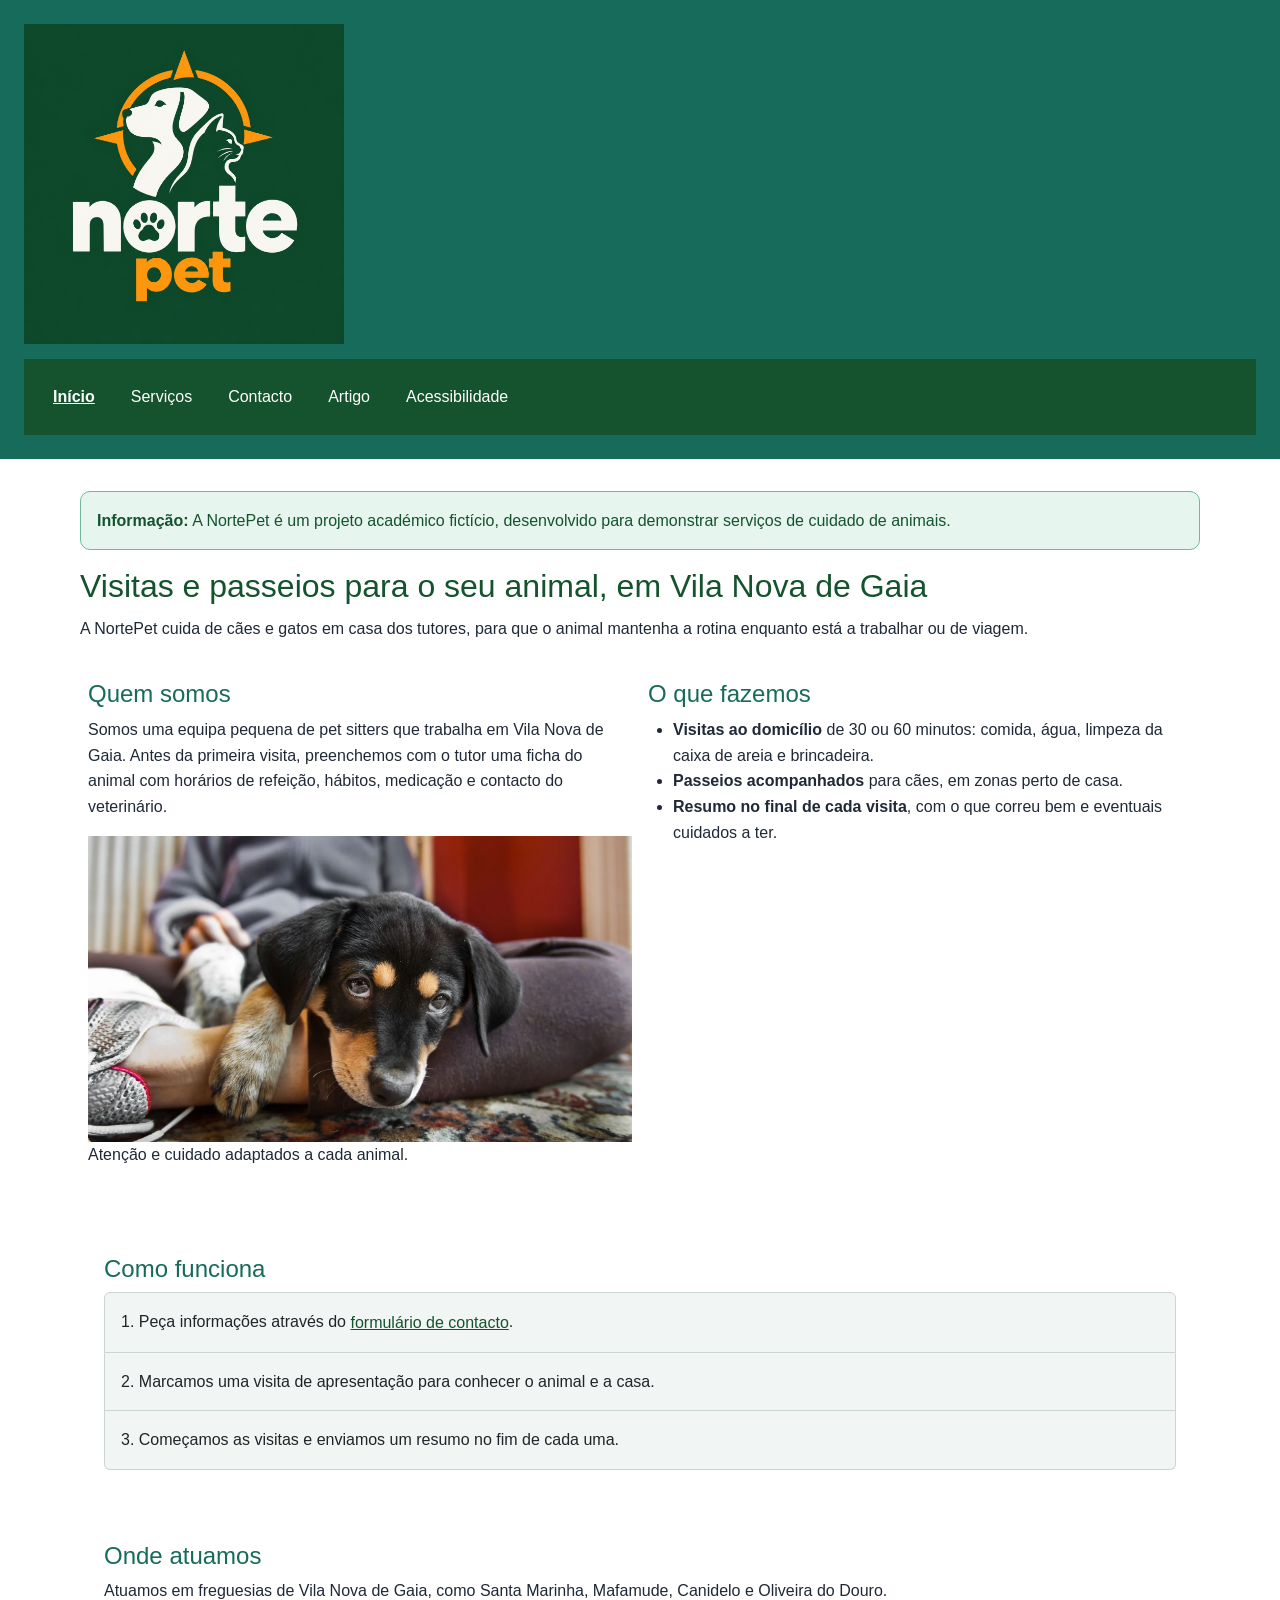
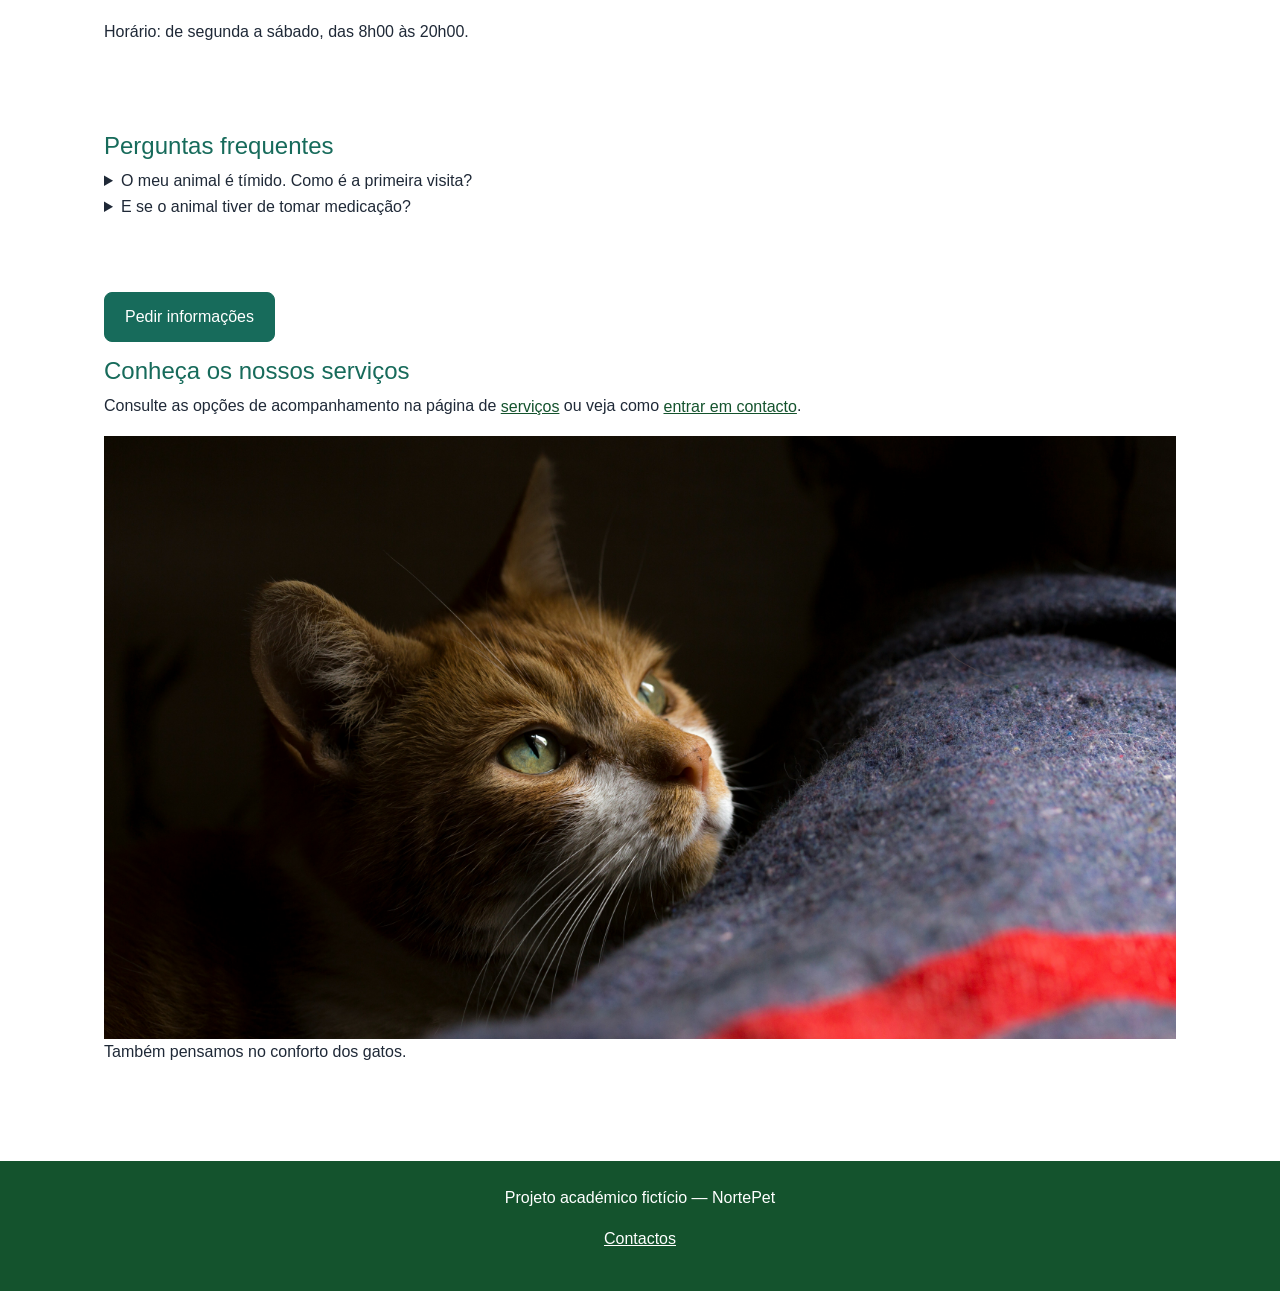
<file: index.html>
<!DOCTYPE html>
<html lang="pt-PT">
<head>
    <meta charset="UTF-8">
    <meta name="viewport" content="width=device-width, initial-scale=1.0">
    <meta name="description" content="A NortePet é um serviço de visitas ao domicílio e passeios para cães e gatos em Vila Nova de Gaia.">
    <title>NortePet | Início</title>
    <!-- Bootstrap 5.3.9 -->
    <link href="https://cdn.jsdelivr.net/npm/bootstrap@5.3.9/dist/css/bootstrap.min.css" rel="stylesheet" integrity="sha384-yEPZ7jP9S0QKiUQ0m3jjsO4ProIW7wvR9gXkI7JOGa2XVsw53Yke2bsdkBbjmmiX" crossorigin="anonymous">

    <!-- Estilos personalizados NortePet -->
    <link rel="stylesheet" href="estilos.css">
    
    <!-- Personalizacoes Bootstrap - E6 -->
    <link rel="stylesheet" href="bootstrap-personalizado.css">

</head>
<body>
    <header>
        <p><a href="index.html"><img src="images/logo.png" width="320" height="260" alt="NortePet — página inicial"></a></p>
        <nav aria-label="Navegação principal">
            <ul>
                <li><a href="index.html" aria-current="page">Início</a></li>
                <li><a href="servicos.html">Serviços</a></li>
                <li><a href="contacto.html">Contacto</a></li>
                <li><a href="artigo.html">Artigo</a></li>
                <li><a href="acessibilidade.html">Acessibilidade</a></li>
            </ul>
        </nav>
    </header>

    <main>
        
<!-- E6 - Componente Bootstrap Alert -->
        <div class="alert alert-info" role="alert">
            <strong>Informação:</strong>
            A NortePet é um projeto académico fictício,
            desenvolvido para demonstrar serviços
            de cuidado de animais.
        </div>
    
        <h1>Visitas e passeios para o seu animal, em Vila Nova de Gaia</h1>
        <p>A NortePet cuida de cães e gatos em casa dos tutores, para que o animal mantenha a rotina enquanto está a trabalhar ou de viagem.</p>

        <!-- E6 - Grelha Bootstrap -->
        <div class="row g-3 mx-0">
        
        <section class="col-12 col-lg-6">
            <h2>Quem somos</h2>
            <p>Somos uma equipa pequena de pet sitters que trabalha em Vila Nova de Gaia. Antes da primeira visita, preenchemos com o tutor uma ficha do animal com horários de refeição, hábitos, medicação e contacto do veterinário.</p>
            <figure>
            <img src="images/cao-novo2.jpg"
                class="foto-larga"
                alt="Cachorro preto e castanho deitado ao colo de uma pessoa, a olhar para a câmara.">

                <figcaption>Atenção e cuidado adaptados a cada animal.</figcaption>
            </figure>
        </section>

        <section class="col-12 col-lg-6">
            <h2>O que fazemos</h2>
            <ul>
                <li><strong>Visitas ao domicílio</strong> de 30 ou 60 minutos: comida, água, limpeza da caixa de areia e brincadeira.</li>
                <li><strong>Passeios acompanhados</strong> para cães, em zonas perto de casa.</li>
                <li><strong>Resumo no final de cada visita</strong>, com o que correu bem e eventuais cuidados a ter.</li>
            </ul>
        </section>
        </div>

        <section>
            <h2>Como funciona</h2>
            
            <!-- E6 - Componente Bootstrap List Group -->
            <ol class="list-group list-group-numbered">
                <li class="list-group-item">
                    Peça informações através do
                    <a href="contacto.html">
                        formulário de contacto
                    </a>.
                </li>
            
                <li class="list-group-item">
                    Marcamos uma visita de apresentação
                    para conhecer o animal e a casa.
                </li>
            
                <li class="list-group-item">
                    Começamos as visitas e enviamos
                    um resumo no fim de cada uma.
                </li>
            </ol>

        </section>

        <section>
            <h2>Onde atuamos</h2>
            <p>Atuamos em freguesias de Vila Nova de Gaia, como Santa Marinha, Mafamude, Canidelo e Oliveira do Douro.</p>
            <p>Horário: de segunda a sábado, das <time datetime="08:00">8h00</time> às <time datetime="20:00">20h00</time>.</p>
        </section>

        <section>
            <h2>Perguntas frequentes</h2>
            <details>
                <summary>O meu animal é tímido. Como é a primeira visita?</summary>
                <p>Na visita de apresentação, o tutor está presente. Deixamos o animal aproximar-se ao seu ritmo e registamos na ficha o que o deixa mais à vontade.</p>
            </details>
            <details>
                <summary>E se o animal tiver de tomar medicação?</summary>
                <p>Anotamos na ficha o horário e a dose indicados pelo tutor ou pelo veterinário e registamos cada toma no resumo da visita.</p>
            </details>
        </section>

        <section>
            
            <!-- E6 - Componente Bootstrap Button -->
            <p>
                <a href="contacto.html" class="btn btn-primary">
                    Pedir informações
                </a>
            </p>

            <h2>Conheça os nossos serviços</h2>
            <p>Consulte as opções de acompanhamento na página de <a href="servicos.html">serviços</a> ou veja como <a href="contacto.html">entrar em contacto</a>.</p>
            <figure>
            <img src="images/gato.jpg"
                class="foto-larga"
                alt="Gato tigrado deitado sobre um tecido azul.">

                <figcaption>Também pensamos no conforto dos gatos.</figcaption>
            </figure>
        </section>
    </main>

    <footer>
        <p>Projeto académico fictício — NortePet</p>
        <p><a href="contacto.html">Contactos</a></p>
    </footer>
</body>
</html>
</file>
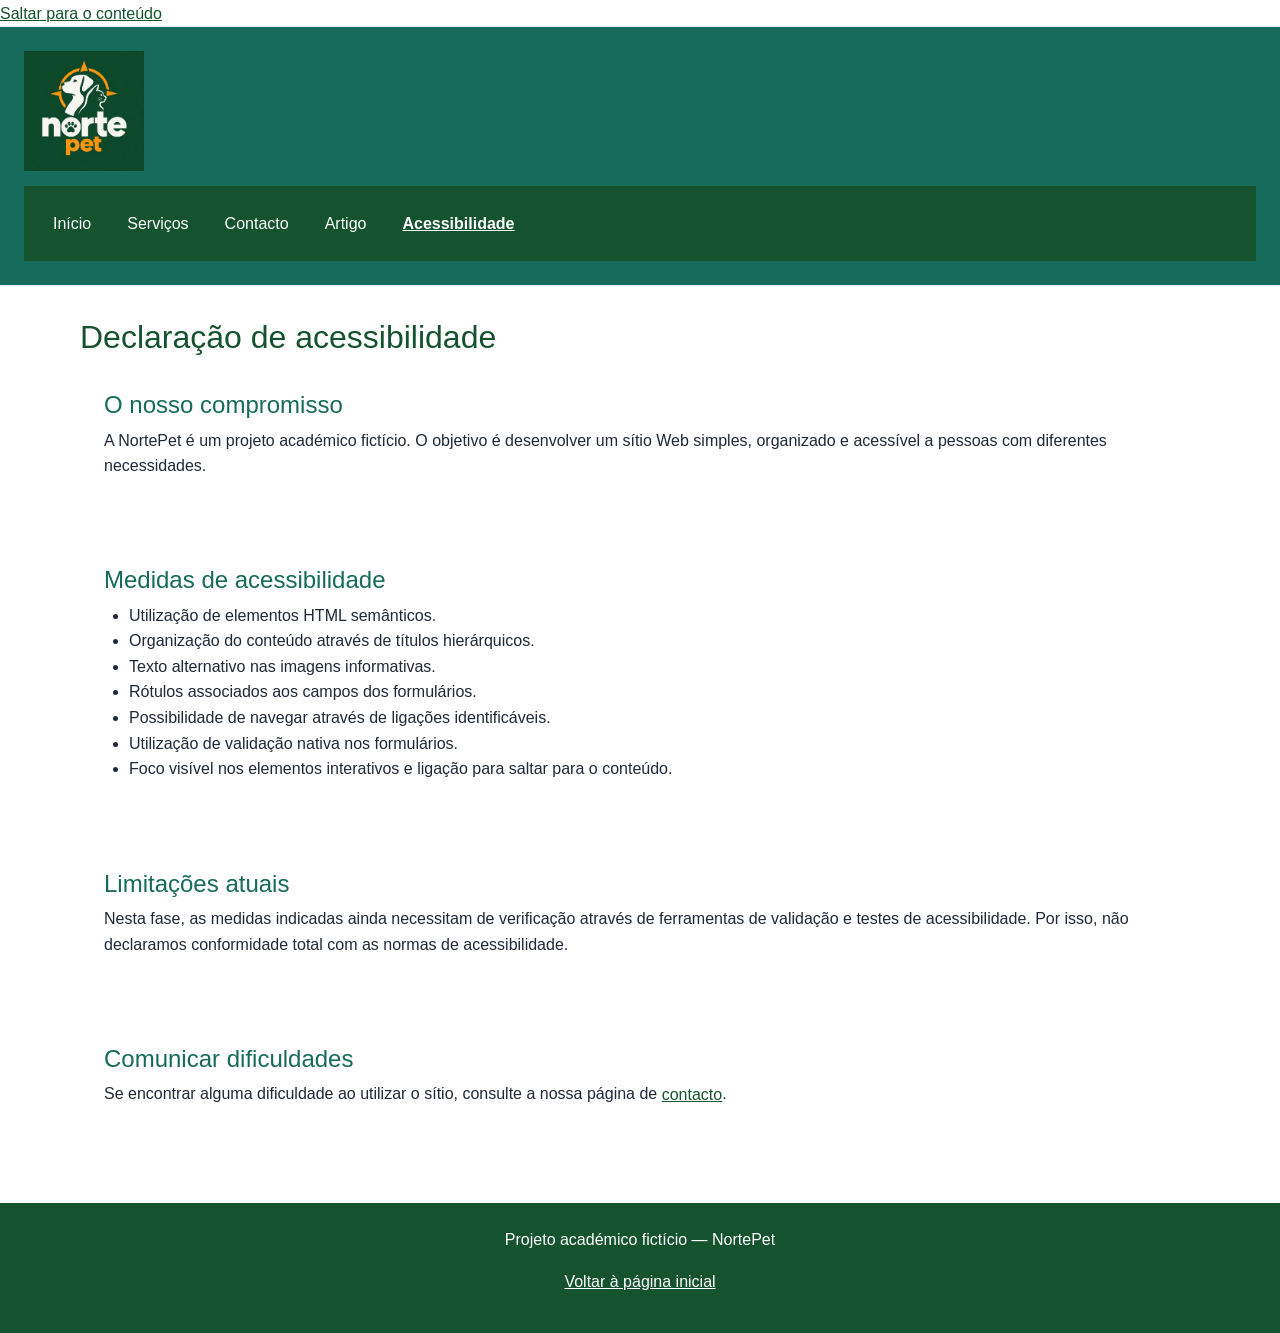
<file: acessibilidade.html>
<!DOCTYPE html>
<html lang="pt-PT">
<head>
    <meta charset="UTF-8">
    <meta name="viewport" content="width=device-width, initial-scale=1.0">
    <meta name="description" content="Consulte a declaração de acessibilidade do sítio NortePet e as medidas consideradas no seu desenvolvimento.">
    <title>NortePet | Acessibilidade</title>
    
<!-- Bootstrap 5.3.9 -->
    <link href="https://cdn.jsdelivr.net/npm/bootstrap@5.3.9/dist/css/bootstrap.min.css" 
          rel="stylesheet" 
          integrity="sha384-yEPZ7jP9S0QKiUQ0m3jjsO4ProIW7wvR9gXkI7JOGa2XVsw53Yke2bsdkBbjmmiX" 
          crossorigin="anonymous">

<!-- Estilos personalizados NortePet -->
    <link rel="stylesheet" href="estilos.css">

<!-- Personalizacoes Bootstrap -->
    <link rel="stylesheet" href="bootstrap-personalizado.css">

</head>
<body>
    <a class="saltar" href="#conteudo">Saltar para o conteúdo</a>

    <header>
        <p><a href="index.html"><img src="images/logo.png" width="120" height="120" alt="NortePet — página inicial"></a></p>
        <nav aria-label="Navegação principal">
            <ul>
                <li><a href="index.html">Início</a></li>
                <li><a href="servicos.html">Serviços</a></li>
                <li><a href="contacto.html">Contacto</a></li>
                <li><a href="artigo.html">Artigo</a></li>
                <li><a href="acessibilidade.html" aria-current="page">Acessibilidade</a></li>
            </ul>
        </nav>
    </header>

    <main id="conteudo">
        <h1>Declaração de acessibilidade</h1>

        <section>
            <h2>O nosso compromisso</h2>
            <p>
                A NortePet é um projeto académico fictício. O objetivo é
                desenvolver um sítio Web simples, organizado e acessível
                a pessoas com diferentes necessidades.
            </p>
        </section>

        <section>
            <h2>Medidas de acessibilidade</h2>
            <ul>
                <li>Utilização de elementos HTML semânticos.</li>
                <li>Organização do conteúdo através de títulos hierárquicos.</li>
                <li>Texto alternativo nas imagens informativas.</li>
                <li>Rótulos associados aos campos dos formulários.</li>
                <li>Possibilidade de navegar através de ligações identificáveis.</li>
                <li>Utilização de validação nativa nos formulários.</li>
                <li>Foco visível nos elementos interativos e ligação para saltar para o conteúdo.</li>
            </ul>
        </section>

        <section>
            <h2>Limitações atuais</h2>
            <p>
                Nesta fase, as medidas indicadas ainda necessitam de
                verificação através de ferramentas de validação e testes
                de acessibilidade. Por isso, não declaramos conformidade
                total com as normas de acessibilidade.
            </p>
        </section>

        <section>
            <h2>Comunicar dificuldades</h2>
            <p>
                Se encontrar alguma dificuldade ao utilizar o sítio,
                consulte a nossa página de
                <a href="contacto.html">contacto</a>.
            </p>
        </section>
    </main>

    <footer>
        <p>Projeto académico fictício — NortePet</p>
        <p><a href="index.html">Voltar à página inicial</a></p>
    </footer>
</body>
</html>
</file>
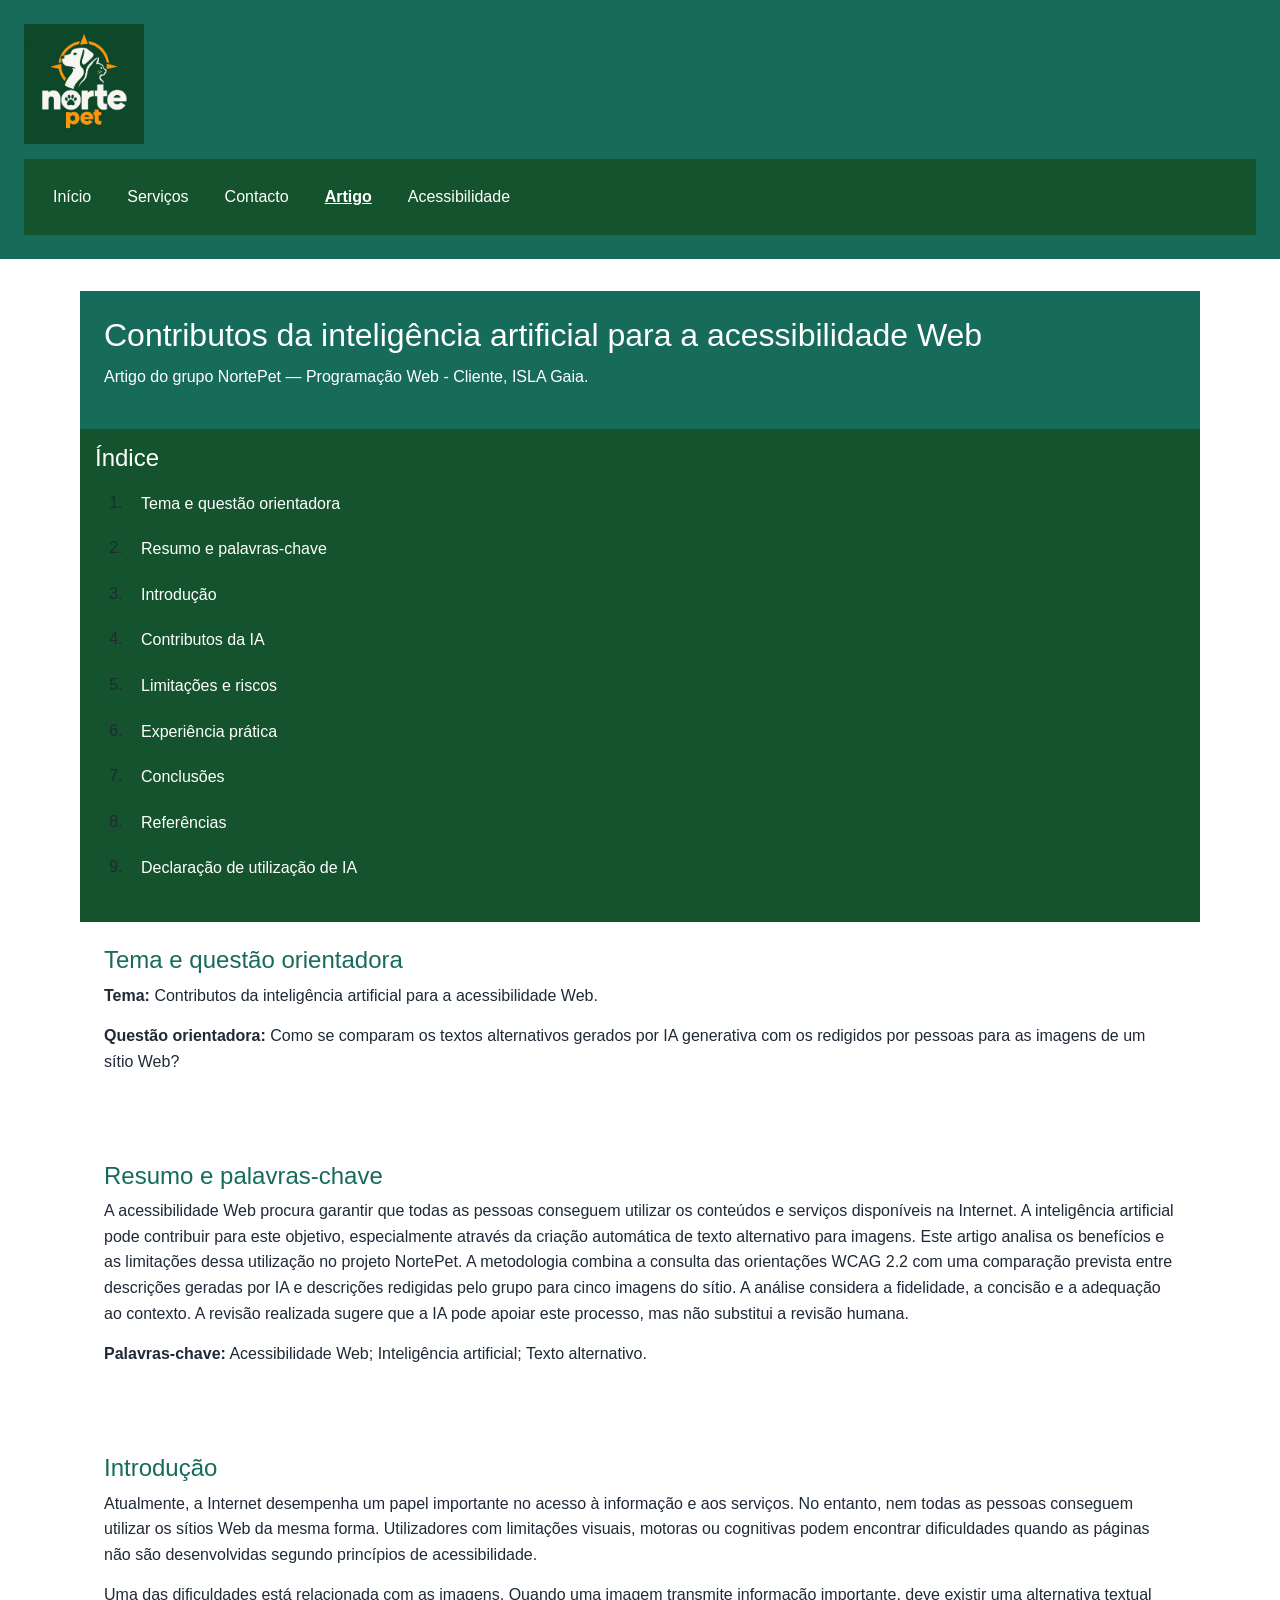
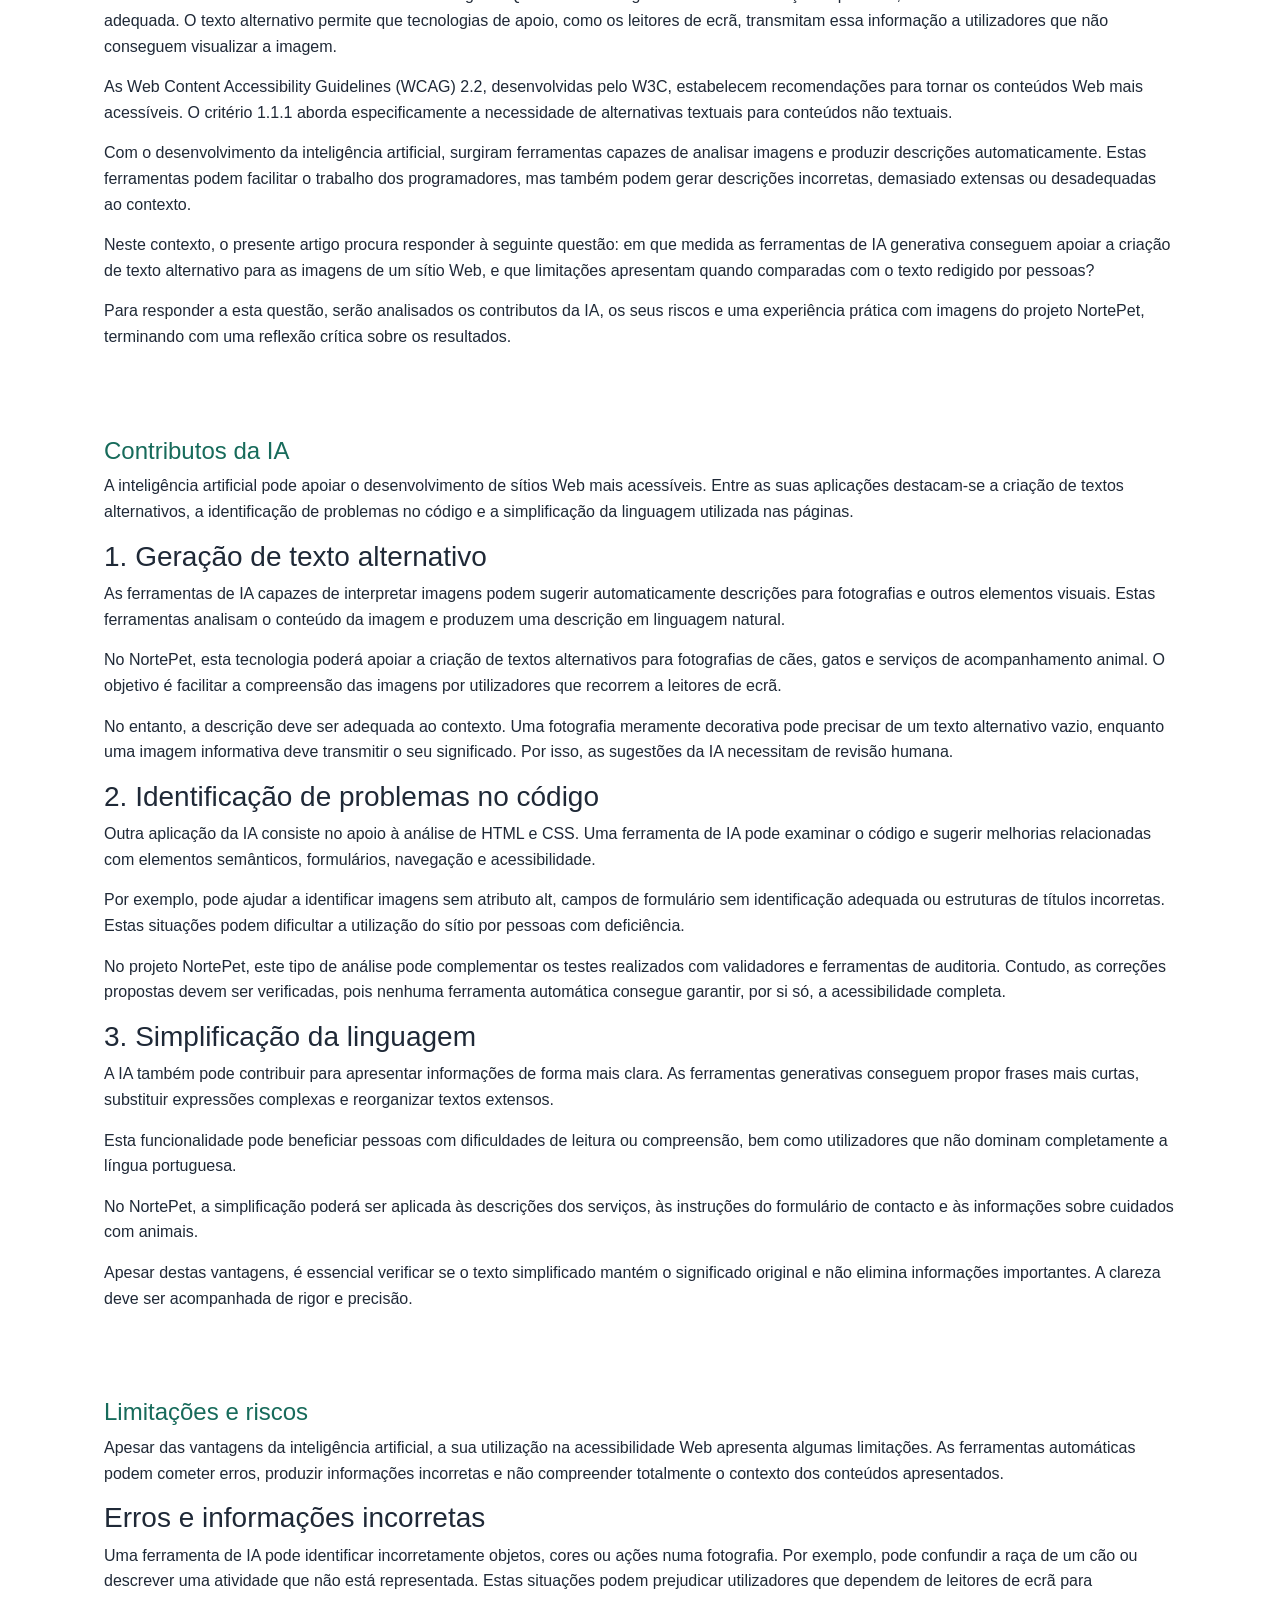
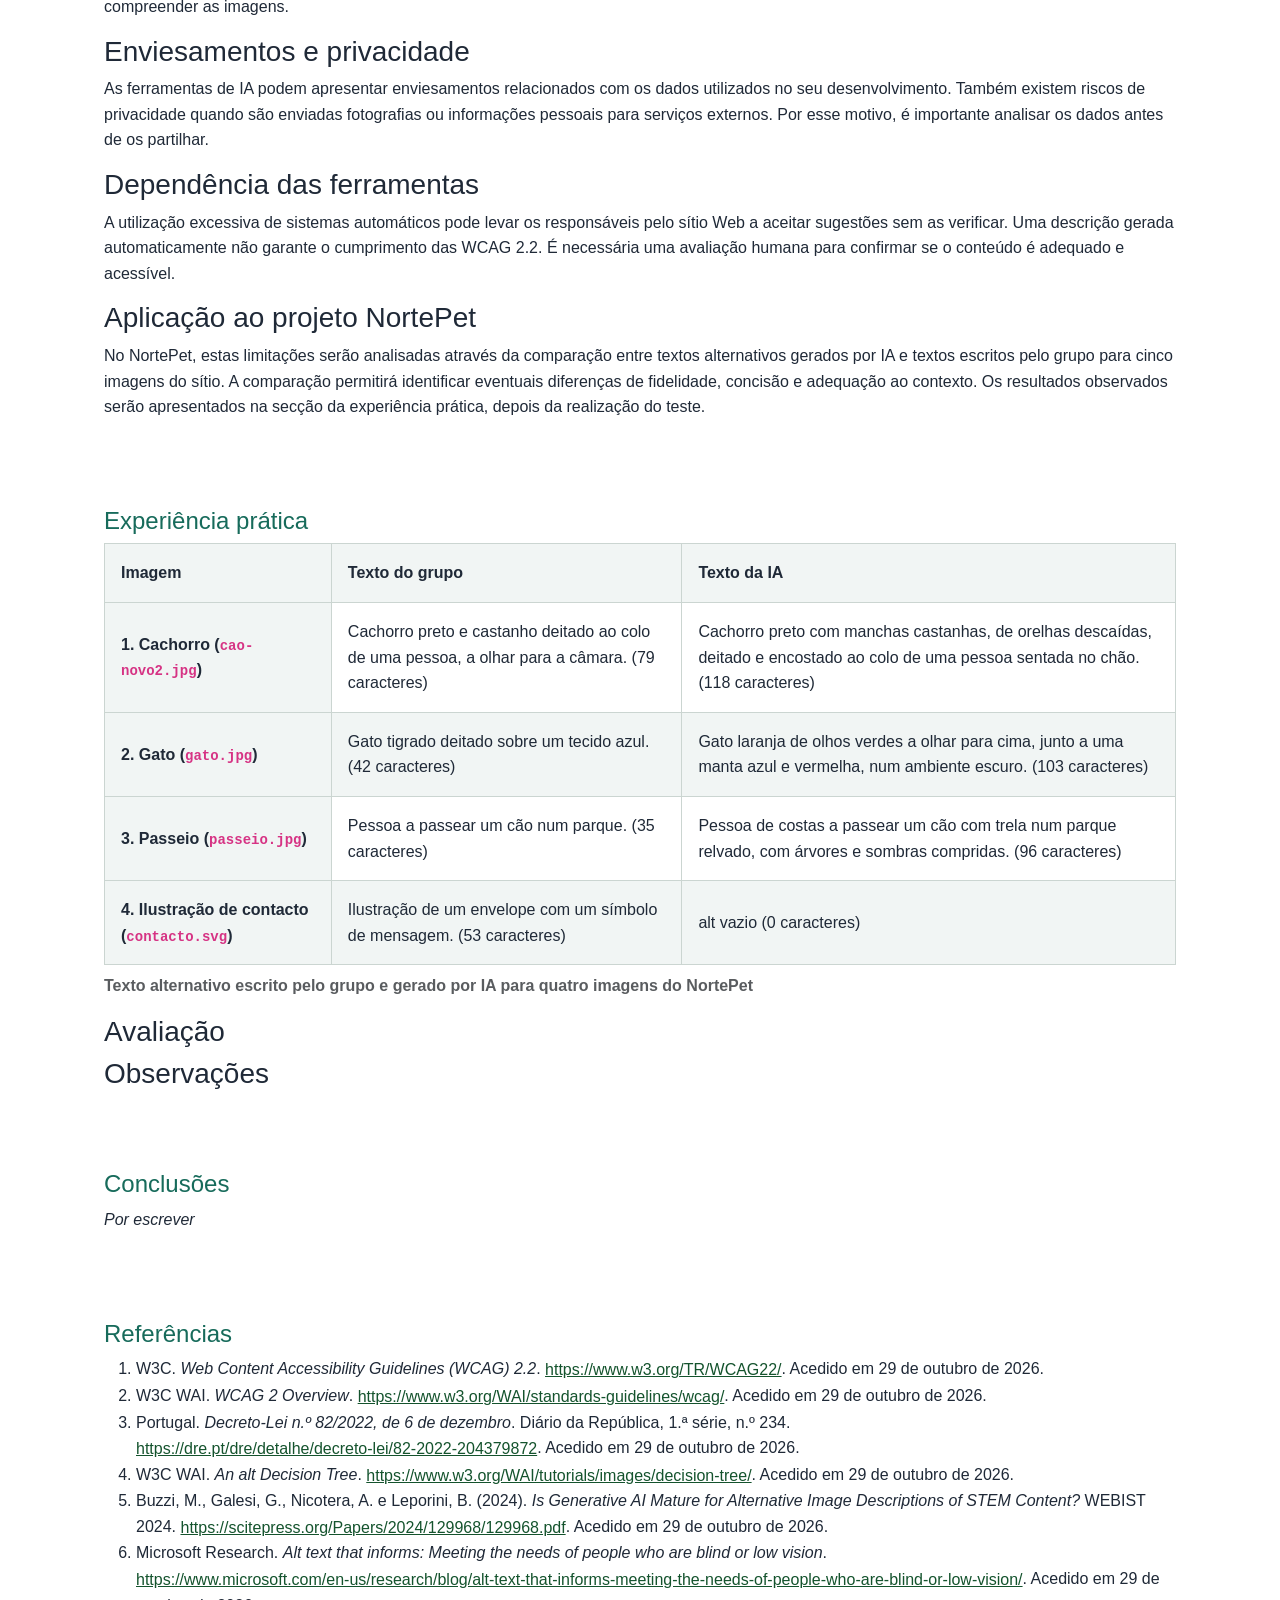
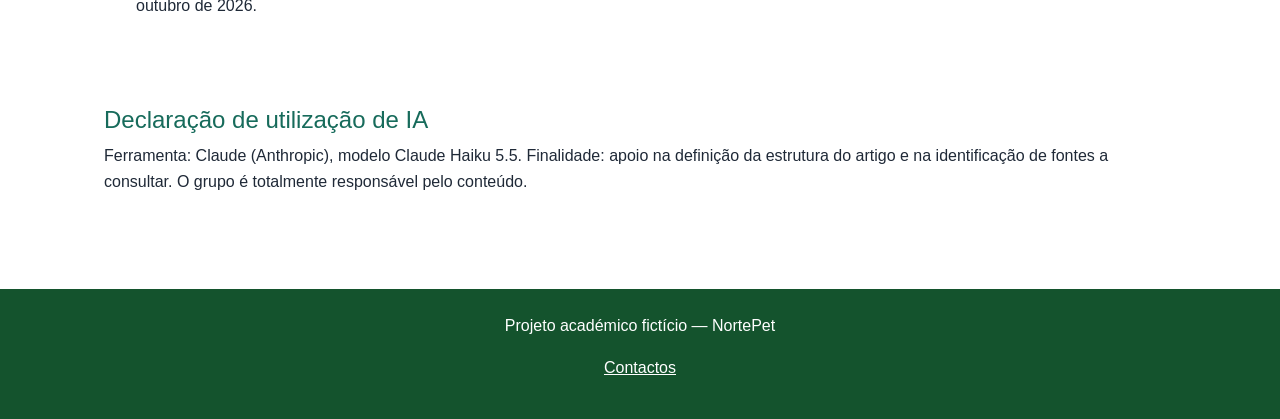
<file: artigo.html>
<!DOCTYPE html>
<html lang="pt-PT">
<head>
    <meta charset="UTF-8">
    <meta name="viewport" content="width=device-width, initial-scale=1.0">
    <meta name="description" content="Artigo sobre os contributos da inteligência artificial para a acessibilidade Web, com uma experiência prática de texto alternativo no sítio NortePet.">
    <title>NortePet | Artigo: IA e acessibilidade Web</title>
    
<!-- Bootstrap 5.3.9 -->
    <link href="https://cdn.jsdelivr.net/npm/bootstrap@5.3.9/dist/css/bootstrap.min.css" rel="stylesheet" integrity="sha384-yEPZ7jP9S0QKiUQ0m3jjsO4ProIW7wvR9gXkI7JOGa2XVsw53Yke2bsdkBbjmmiX" crossorigin="anonymous">

<!-- Estilos personalizados NortePet -->
    <link rel="stylesheet" href="estilos.css">
    
<!-- Personalizacoes Bootstrap - E6 -->
    <link rel="stylesheet" href="bootstrap-personalizado.css">

</head>
<body>
    <header>
        <p><a href="index.html"><img src="images/logo.png" width="120" height="120" alt="NortePet — página inicial"></a></p>
        <nav aria-label="Navegação principal">
            <ul>
                <li><a href="index.html">Início</a></li>
                <li><a href="servicos.html">Serviços</a></li>
                <li><a href="contacto.html">Contacto</a></li>
                <li><a href="artigo.html" aria-current="page">Artigo</a></li>
                <li><a href="acessibilidade.html">Acessibilidade</a></li>
            </ul>
        </nav>
    </header>

    <main id="conteudo">
        <article>
            <header>
                <h1>Contributos da inteligência artificial para a acessibilidade Web</h1>
                <p>Artigo do grupo NortePet — Programação Web - Cliente, ISLA Gaia.</p>
            </header>

            <nav aria-label="Índice do artigo">
                <h2>Índice</h2>
                <ol>
                    <li><a href="#tema">Tema e questão orientadora</a></li>
                    <li><a href="#resumo">Resumo e palavras-chave</a></li>
                    <li><a href="#introducao">Introdução</a></li>
                    <li><a href="#contributos">Contributos da IA</a></li>
                    <li><a href="#limitacoes">Limitações e riscos</a></li>
                    <li><a href="#pratica">Experiência prática</a></li>
                    <li><a href="#conclusoes">Conclusões</a></li>
                    <li><a href="#referencias">Referências</a></li>
                    <li><a href="#declaracao-ia">Declaração de utilização de IA</a></li>
                </ol>
            </nav>

            <section id="tema">
                <h2>Tema e questão orientadora</h2>
                <p><strong>Tema:</strong> Contributos da inteligência artificial para a acessibilidade Web.</p>
                <p><strong>Questão orientadora:</strong> Como se comparam os textos alternativos gerados por IA generativa com os redigidos por pessoas para as imagens de um sítio Web?</p>
            </section>

            <section id="resumo">
                <h2>Resumo e palavras-chave</h2>
                <p>
                    A acessibilidade Web procura garantir que
                    todas as pessoas conseguem utilizar os
                    conteúdos e serviços disponíveis na Internet.
                    A inteligência artificial pode contribuir
                    para este objetivo, especialmente através
                    da criação automática de texto alternativo
                    para imagens. Este artigo analisa os
                    benefícios e as limitações dessa utilização
                    no projeto NortePet. A metodologia combina
                    a consulta das orientações WCAG 2.2 com
                    uma comparação prevista entre descrições
                    geradas por IA e descrições redigidas
                    pelo grupo para cinco imagens do sítio.
                    A análise considera a fidelidade, a
                    concisão e a adequação ao contexto.
                    A revisão realizada sugere que a IA pode
                    apoiar este processo, mas não substitui
                    a revisão humana.
                </p>
                <p><strong>Palavras-chave:</strong> Acessibilidade Web; Inteligência artificial; Texto alternativo.</p>
            </section>

            <section id="introducao">
                <h2>Introdução</h2>
                <p>
                    Atualmente, a Internet desempenha um papel
                    importante no acesso à informação e aos
                    serviços. No entanto, nem todas as pessoas
                    conseguem utilizar os sítios Web da mesma
                    forma. Utilizadores com limitações visuais,
                    motoras ou cognitivas podem encontrar
                    dificuldades quando as páginas não são
                    desenvolvidas segundo princípios de
                    acessibilidade.
                </p>
                
                <p>
                    Uma das dificuldades está relacionada com
                    as imagens. Quando uma imagem transmite
                    informação importante, deve existir uma
                    alternativa textual adequada. O texto
                    alternativo permite que tecnologias de
                    apoio, como os leitores de ecrã, transmitam
                    essa informação a utilizadores que não
                    conseguem visualizar a imagem.
                </p>
                
                <p>
                    As Web Content Accessibility Guidelines
                    (WCAG) 2.2, desenvolvidas pelo W3C,
                    estabelecem recomendações para tornar
                    os conteúdos Web mais acessíveis.
                    O critério 1.1.1 aborda especificamente
                    a necessidade de alternativas textuais
                    para conteúdos não textuais.
                </p>
                
                <p>
                    Com o desenvolvimento da inteligência
                    artificial, surgiram ferramentas capazes
                    de analisar imagens e produzir descrições
                    automaticamente. Estas ferramentas podem
                    facilitar o trabalho dos programadores,
                    mas também podem gerar descrições
                    incorretas, demasiado extensas ou
                    desadequadas ao contexto.
                </p>
                
                <p>
                    Neste contexto, o presente artigo procura
                    responder à seguinte questão: em que medida
                    as ferramentas de IA generativa conseguem
                    apoiar a criação de texto alternativo para
                    as imagens de um sítio Web, e que limitações
                    apresentam quando comparadas com o texto
                    redigido por pessoas?
                </p>
                
                <p>
                    Para responder a esta questão, serão
                    analisados os contributos da IA, os seus
                    riscos e uma experiência prática com
                    imagens do projeto NortePet, terminando
                    com uma reflexão crítica sobre os resultados.
                </p>
            </section>

            <section id="contributos">
                <h2>Contributos da IA</h2>
            
                <p>
                    A inteligência artificial pode apoiar
                    o desenvolvimento de sítios Web mais
                    acessíveis. Entre as suas aplicações
                    destacam-se a criação de textos
                    alternativos, a identificação de
                    problemas no código e a simplificação
                    da linguagem utilizada nas páginas.
                </p>
            
                <h3>1. Geração de texto alternativo</h3>
            
                <p>
                    As ferramentas de IA capazes de
                    interpretar imagens podem sugerir
                    automaticamente descrições para
                    fotografias e outros elementos visuais.
                    Estas ferramentas analisam o conteúdo
                    da imagem e produzem uma descrição
                    em linguagem natural.
                </p>
            
                <p>
                    No NortePet, esta tecnologia poderá
                    apoiar a criação de textos alternativos
                    para fotografias de cães, gatos e
                    serviços de acompanhamento animal.
                    O objetivo é facilitar a compreensão
                    das imagens por utilizadores que
                    recorrem a leitores de ecrã.
                </p>
            
                <p>
                    No entanto, a descrição deve ser
                    adequada ao contexto. Uma fotografia
                    meramente decorativa pode precisar
                    de um texto alternativo vazio, enquanto
                    uma imagem informativa deve transmitir
                    o seu significado. Por isso, as
                    sugestões da IA necessitam de
                    revisão humana.
                </p>
            
                <h3>2. Identificação de problemas no código</h3>
            
                <p>
                    Outra aplicação da IA consiste no apoio
                    à análise de HTML e CSS. Uma ferramenta
                    de IA pode examinar o código e sugerir
                    melhorias relacionadas com elementos
                    semânticos, formulários, navegação e
                    acessibilidade.
                </p>
            
                <p>
                    Por exemplo, pode ajudar a identificar
                    imagens sem atributo alt, campos de
                    formulário sem identificação adequada
                    ou estruturas de títulos incorretas.
                    Estas situações podem dificultar
                    a utilização do sítio por pessoas
                    com deficiência.
                </p>
            
                <p>
                    No projeto NortePet, este tipo de
                    análise pode complementar os testes
                    realizados com validadores e
                    ferramentas de auditoria. Contudo,
                    as correções propostas devem ser
                    verificadas, pois nenhuma ferramenta
                    automática consegue garantir, por
                    si só, a acessibilidade completa.
                </p>
            
                <h3>3. Simplificação da linguagem</h3>
            
                <p>
                    A IA também pode contribuir para
                    apresentar informações de forma mais
                    clara. As ferramentas generativas
                    conseguem propor frases mais curtas,
                    substituir expressões complexas e
                    reorganizar textos extensos.
                </p>
            
                <p>
                    Esta funcionalidade pode beneficiar
                    pessoas com dificuldades de leitura
                    ou compreensão, bem como utilizadores
                    que não dominam completamente
                    a língua portuguesa.
                </p>
            
                <p>
                    No NortePet, a simplificação poderá
                    ser aplicada às descrições dos
                    serviços, às instruções do formulário
                    de contacto e às informações sobre
                    cuidados com animais.
                </p>
            
                <p>
                    Apesar destas vantagens, é essencial
                    verificar se o texto simplificado
                    mantém o significado original e
                    não elimina informações importantes.
                    A clareza deve ser acompanhada
                    de rigor e precisão.
                </p>
            </section>
                
            <section id="limitacoes">
                <h2>Limitações e riscos</h2>
            
                <p>
                    Apesar das vantagens da inteligência
                    artificial, a sua utilização na
                    acessibilidade Web apresenta algumas
                    limitações. As ferramentas automáticas
                    podem cometer erros, produzir
                    informações incorretas e não
                    compreender totalmente o contexto
                    dos conteúdos apresentados.
                </p>
            
                <h3>Erros e informações incorretas</h3>
            
                <p>
                    Uma ferramenta de IA pode identificar
                    incorretamente objetos, cores ou ações
                    numa fotografia. Por exemplo, pode
                    confundir a raça de um cão ou descrever
                    uma atividade que não está representada.
                    Estas situações podem prejudicar
                    utilizadores que dependem de leitores
                    de ecrã para compreender as imagens.
                </p>
            
                <h3>Enviesamentos e privacidade</h3>
            
                <p>
                    As ferramentas de IA podem apresentar
                    enviesamentos relacionados com os
                    dados utilizados no seu desenvolvimento.
                    Também existem riscos de privacidade
                    quando são enviadas fotografias ou
                    informações pessoais para serviços
                    externos. Por esse motivo, é importante
                    analisar os dados antes de os partilhar.
                </p>
            
                <h3>Dependência das ferramentas</h3>
            
                <p>
                    A utilização excessiva de sistemas
                    automáticos pode levar os responsáveis
                    pelo sítio Web a aceitar sugestões
                    sem as verificar. Uma descrição
                    gerada automaticamente não garante
                    o cumprimento das WCAG 2.2.
                    É necessária uma avaliação humana
                    para confirmar se o conteúdo é
                    adequado e acessível.
                </p>
            
                <h3>Aplicação ao projeto NortePet</h3>
            
                <p>
                    No NortePet, estas limitações serão
                    analisadas através da comparação
                    entre textos alternativos gerados
                    por IA e textos escritos pelo grupo
                    para cinco imagens do sítio.
                    A comparação permitirá identificar
                    eventuais diferenças de fidelidade,
                    concisão e adequação ao contexto.
                    Os resultados observados serão
                    apresentados na secção da experiência
                    prática, depois da realização do teste.
                </p>
            </section>

            <section id="pratica">
                <h2>Experiência prática</h2>

                <table>
                    <caption>Texto alternativo escrito pelo grupo e gerado por IA para quatro imagens do NortePet</caption>
                    <thead>
                        <tr>
                            <th scope="col">Imagem</th>
                            <th scope="col">Texto do grupo</th>
                            <th scope="col">Texto da IA</th>
                        </tr>
                    </thead>
                    <tbody>
                        <tr>
                            <th scope="row">1. Cachorro (<code>cao-novo2.jpg</code>)</th>
                            <td>Cachorro preto e castanho deitado ao colo de uma pessoa, a olhar para a câmara. (79 caracteres)</td>
                            <td>Cachorro preto com manchas castanhas, de orelhas descaídas, deitado e encostado ao colo de uma pessoa sentada no chão. (118 caracteres)</td>
                        </tr>
                        <tr>
                            <th scope="row">2. Gato (<code>gato.jpg</code>)</th>
                            <td>Gato tigrado deitado sobre um tecido azul. (42 caracteres)</td>
                            <td>Gato laranja de olhos verdes a olhar para cima, junto a uma manta azul e vermelha, num ambiente escuro. (103 caracteres)</td>
                        </tr>
                        <tr>
                            <th scope="row">3. Passeio (<code>passeio.jpg</code>)</th>
                            <td>Pessoa a passear um cão num parque. (35 caracteres)</td>
                            <td>Pessoa de costas a passear um cão com trela num parque relvado, com árvores e sombras compridas. (96 caracteres)</td>
                        </tr>
                        <tr>
                            <th scope="row">4. Ilustração de contacto (<code>contacto.svg</code>)</th>
                            <td>Ilustração de um envelope com um símbolo de mensagem. (53 caracteres)</td>
                            <td>alt vazio (0 caracteres)</td>
                        </tr>
                    </tbody>
                </table>

                <h3>Avaliação</h3>

                <h3>Observações</h3>
            </section>

            <section id="conclusoes">
                <h2>Conclusões</h2>
                <p><em>Por escrever</em></p>
            </section>

            <section id="referencias">
                <h2>Referências</h2>
                <ol>
                    <li>W3C. <cite>Web Content Accessibility Guidelines (WCAG) 2.2</cite>. <a href="https://www.w3.org/TR/WCAG22/">https://www.w3.org/TR/WCAG22/</a>. Acedido em <time datetime="2026-10-29">29 de outubro de 2026</time>.</li>
                    <li>W3C WAI. <cite>WCAG 2 Overview</cite>. <a href="https://www.w3.org/WAI/standards-guidelines/wcag/">https://www.w3.org/WAI/standards-guidelines/wcag/</a>. Acedido em <time datetime="2026-10-29">29 de outubro de 2026</time>.</li>
                    <li>Portugal. <cite>Decreto-Lei n.º 82/2022, de 6 de dezembro</cite>. Diário da República, 1.ª série, n.º 234. <a href="https://dre.pt/dre/detalhe/decreto-lei/82-2022-204379872">https://dre.pt/dre/detalhe/decreto-lei/82-2022-204379872</a>. Acedido em <time datetime="2026-10-29">29 de outubro de 2026</time>.</li>
                    <li>W3C WAI. <cite>An alt Decision Tree</cite>. <a href="https://www.w3.org/WAI/tutorials/images/decision-tree/">https://www.w3.org/WAI/tutorials/images/decision-tree/</a>. Acedido em <time datetime="2026-10-29">29 de outubro de 2026</time>.</li>
                    <li>Buzzi, M., Galesi, G., Nicotera, A. e Leporini, B. (2024). <cite>Is Generative AI Mature for Alternative Image Descriptions of STEM Content?</cite> WEBIST 2024. <a href="https://scitepress.org/Papers/2024/129968/129968.pdf">https://scitepress.org/Papers/2024/129968/129968.pdf</a>. Acedido em <time datetime="2026-10-29">29 de outubro de 2026</time>.</li>
                    <li>Microsoft Research. <cite>Alt text that informs: Meeting the needs of people who are blind or low vision</cite>. <a href="https://www.microsoft.com/en-us/research/blog/alt-text-that-informs-meeting-the-needs-of-people-who-are-blind-or-low-vision/">https://www.microsoft.com/en-us/research/blog/alt-text-that-informs-meeting-the-needs-of-people-who-are-blind-or-low-vision/</a>. Acedido em <time datetime="2026-10-29">29 de outubro de 2026</time>.</li>
                </ol>
            </section>

            <section id="declaracao-ia">
                <h2>Declaração de utilização de IA</h2>
                <p>Ferramenta: Claude (Anthropic), modelo Claude Haiku 5.5. Finalidade: apoio na definição da estrutura do artigo e na identificação de fontes a consultar. O grupo é totalmente responsável pelo conteúdo.</p>
            </section>
        </article>
    </main>

    <footer>
        <p>Projeto académico fictício — NortePet</p>
        <p><a href="contacto.html">Contactos</a></p>
    </footer>
</body>
</html>
</file>
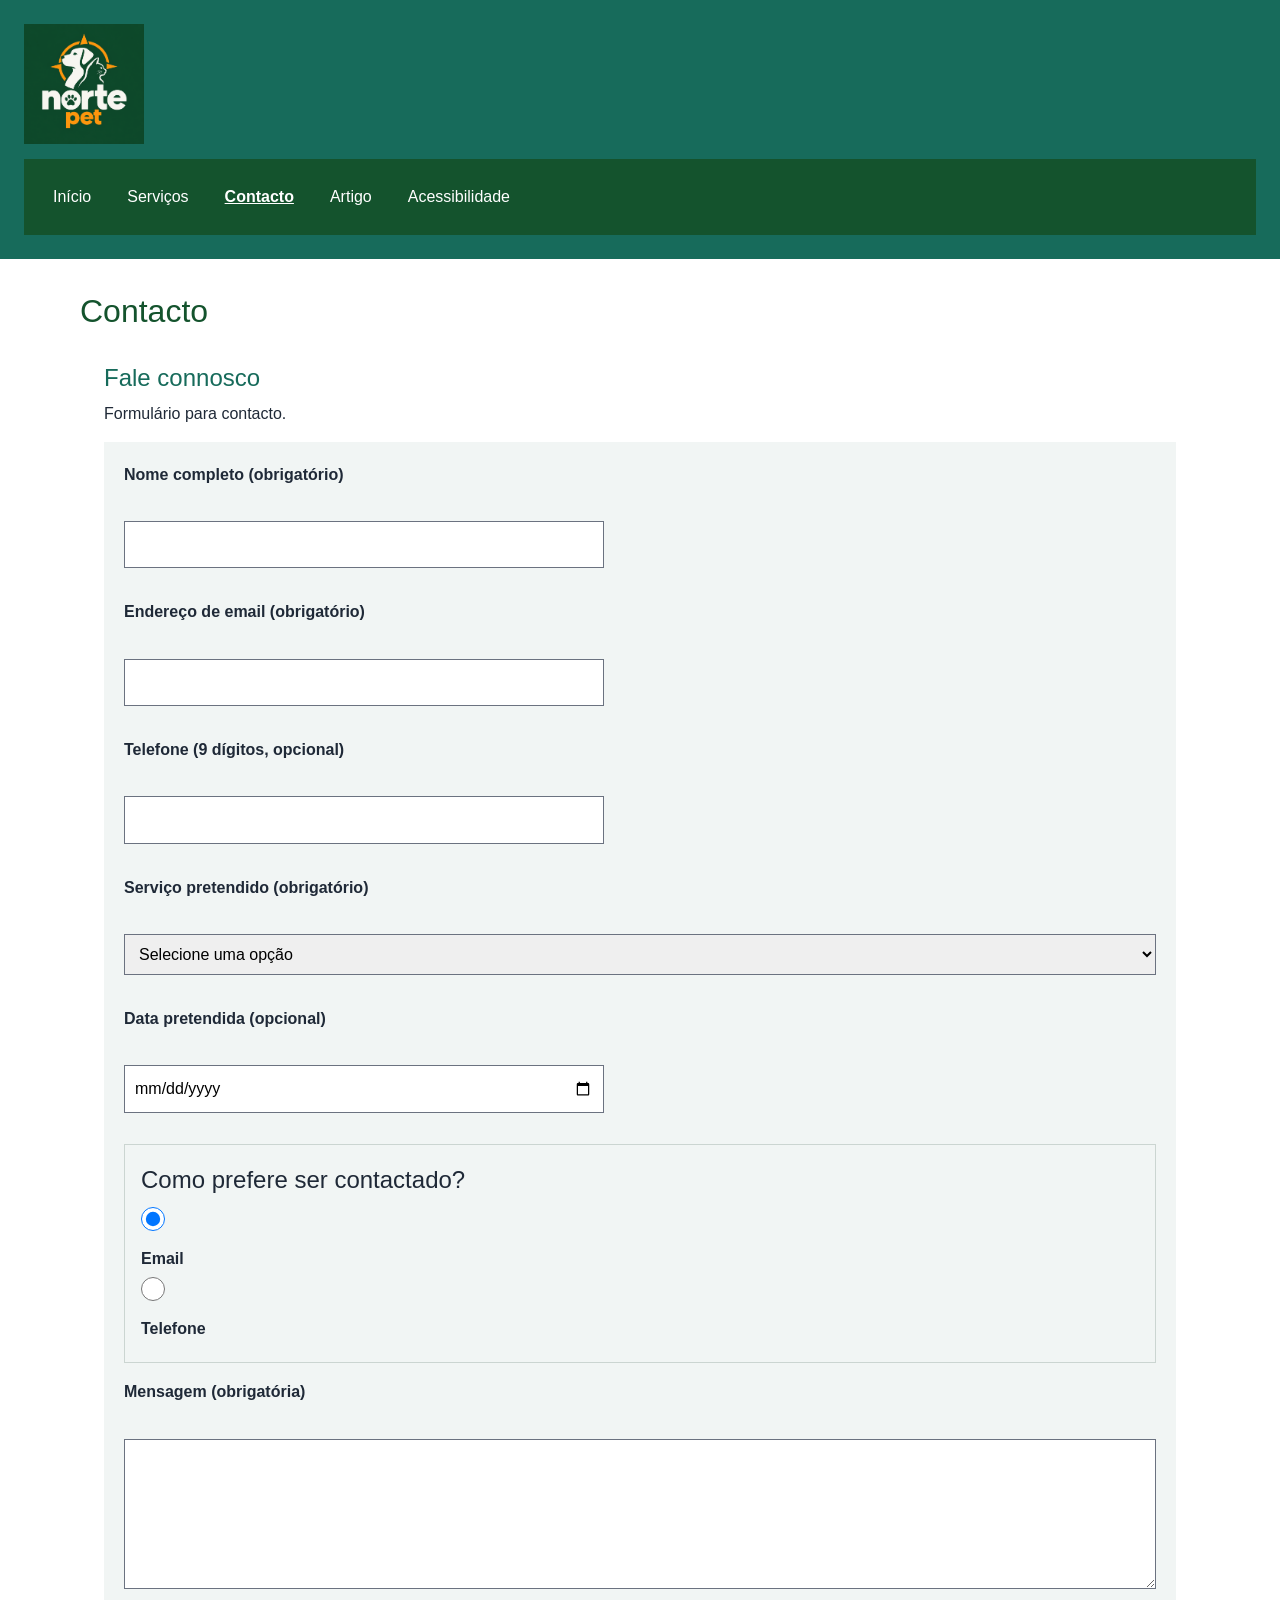
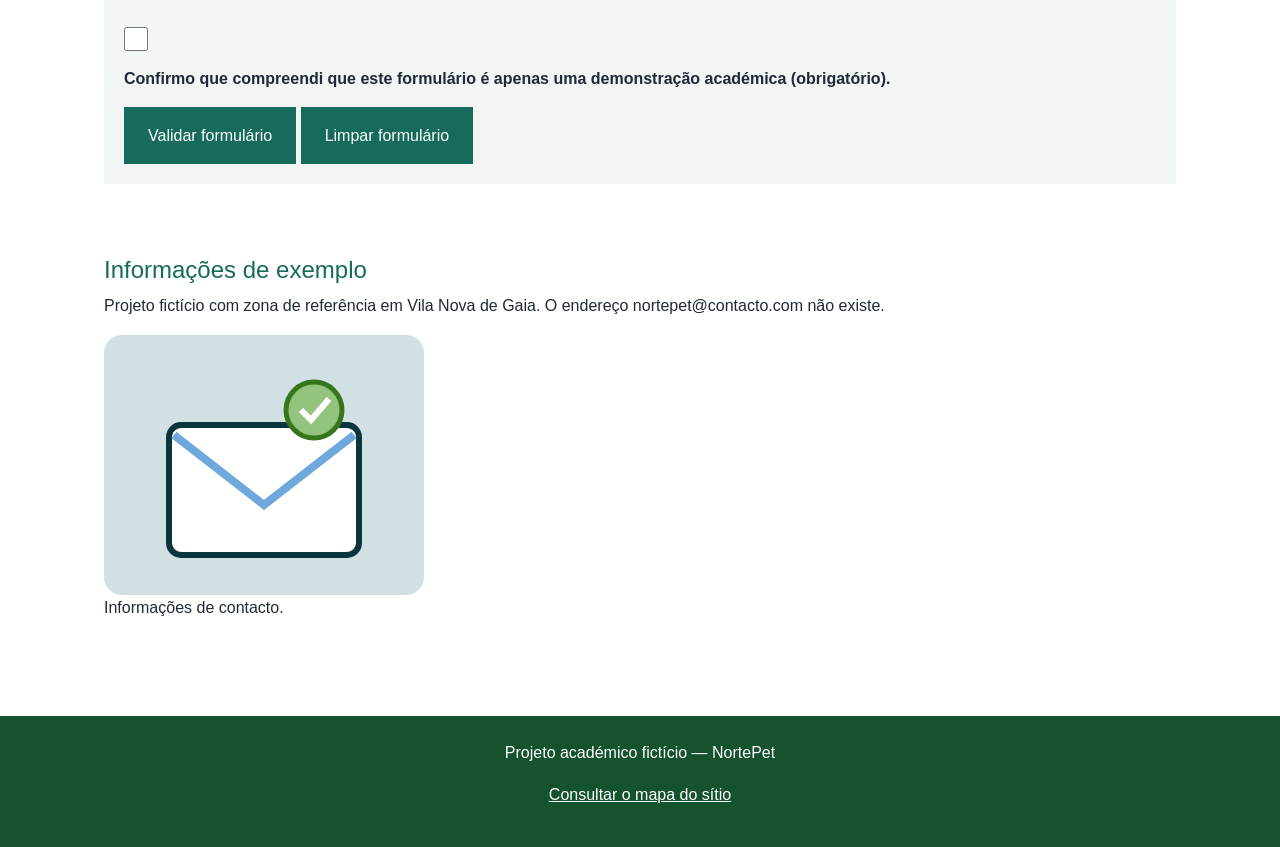
<file: contacto.html>
<!DOCTYPE html>
<html lang="pt-PT">
<head>
    <meta charset="UTF-8">
    <meta name="viewport" content="width=device-width, initial-scale=1.0">
    <meta name="description" content="Entre em contacto com a NortePet através do formulário de demonstração do projeto académico.">
    <title>NortePet | Contacto</title>
    
<!-- Bootstrap 5.3.9 -->
    <link href="https://cdn.jsdelivr.net/npm/bootstrap@5.3.9/dist/css/bootstrap.min.css" rel="stylesheet" integrity="sha384-yEPZ7jP9S0QKiUQ0m3jjsO4ProIW7wvR9gXkI7JOGa2XVsw53Yke2bsdkBbjmmiX" crossorigin="anonymous">

<!-- Estilos personalizados NortePet -->
    <link rel="stylesheet" href="estilos.css">

</head>
<body>
    <header>
        <img src="images/logo.png" width="120" height="120" alt="NortePet — página inicial"></a></p>
        <nav aria-label="Navegação principal">
            <ul>
                <li><a href="index.html">Início</a></li>
                <li><a href="servicos.html">Serviços</a></li>
                <li><a href="contacto.html" aria-current="page">Contacto</a></li>
                <li><a href="artigo.html">Artigo</a></li>
                <li><a href="acessibilidade.html">Acessibilidade</a></li>
            </ul>
        </nav>
    </header>
    <main>
        <h1>Contacto</h1>
        <section>
            <h2>Fale connosco</h2>
            <p>Formulário para contacto.</p>
            <form action="#" method="get">
                <p>
                    <label for="nome">Nome completo (obrigatório)</label><br>
                    <input type="text" id="nome" name="nome" autocomplete="name" required minlength="2">
                </p>
                <p>
                    <label for="email">Endereço de email (obrigatório)</label><br>
                    <input type="email" id="email" name="email" autocomplete="email" required>
                </p>
                <p>
                    <label for="telefone">Telefone (9 dígitos, opcional)</label><br>
                    <input type="tel" id="telefone" name="telefone" autocomplete="tel" pattern="[0-9]{9}" title="Introduza 9 algarismos, sem espaços.">
                </p>
                <p>
                    <label for="servico">Serviço pretendido (obrigatório)</label><br>
                    <select id="servico" name="servico" required>
                        <option value="">Selecione uma opção</option>
                        <option value="visita">Visita ao domicílio</option>
                        <option value="passeio">Passeio acompanhado</option>
                        <option value="prolongada">Visita prolongada</option>
                        <option value="outro">Outro / ainda não sei</option>
                    </select>
                </p>
                <p>
                    <label for="data">Data pretendida (opcional)</label><br>
                    <input type="date" id="data" name="data">
                </p>
                <fieldset>
                    <legend>Como prefere ser contactado?</legend>
                    <input type="radio" id="contacto-email" name="preferencia" value="email" checked>
                    <label for="contacto-email">Email</label>
                    <input type="radio" id="contacto-telefone" name="preferencia" value="telefone">
                    <label for="contacto-telefone">Telefone</label>
                </fieldset>
                <p>
                    <label for="mensagem">Mensagem (obrigatória)</label><br>
                    <textarea id="mensagem" name="mensagem" rows="5" required minlength="10" maxlength="1000"></textarea>
                </p>
                <p>
                    <input type="checkbox" id="consentimento" name="consentimento" value="sim" required>
                    <label for="consentimento">Confirmo que compreendi que este formulário é apenas uma demonstração académica (obrigatório).</label>
                </p>
                <button type="submit">Validar formulário</button>
                <button type="reset">Limpar formulário</button>
            </form>
        </section>
        <section>
            <h2>Informações de exemplo</h2>
            <p>Projeto fictício com zona de referência em Vila Nova de Gaia. O endereço nortepet@contacto.com não existe.</p>
            <figure>
                <img src="images/contacto.svg" alt="Ilustração de um envelope com um símbolo de mensagem.">
                <figcaption>Informações de contacto.</figcaption>
            </figure>
        </section>
    </main>
    <footer>
        <p>Projeto académico fictício — NortePet</p>
        <p><a href="sitemap.md">Consultar o mapa do sítio</a></p>
    </footer>
</body>
</html>
</file>
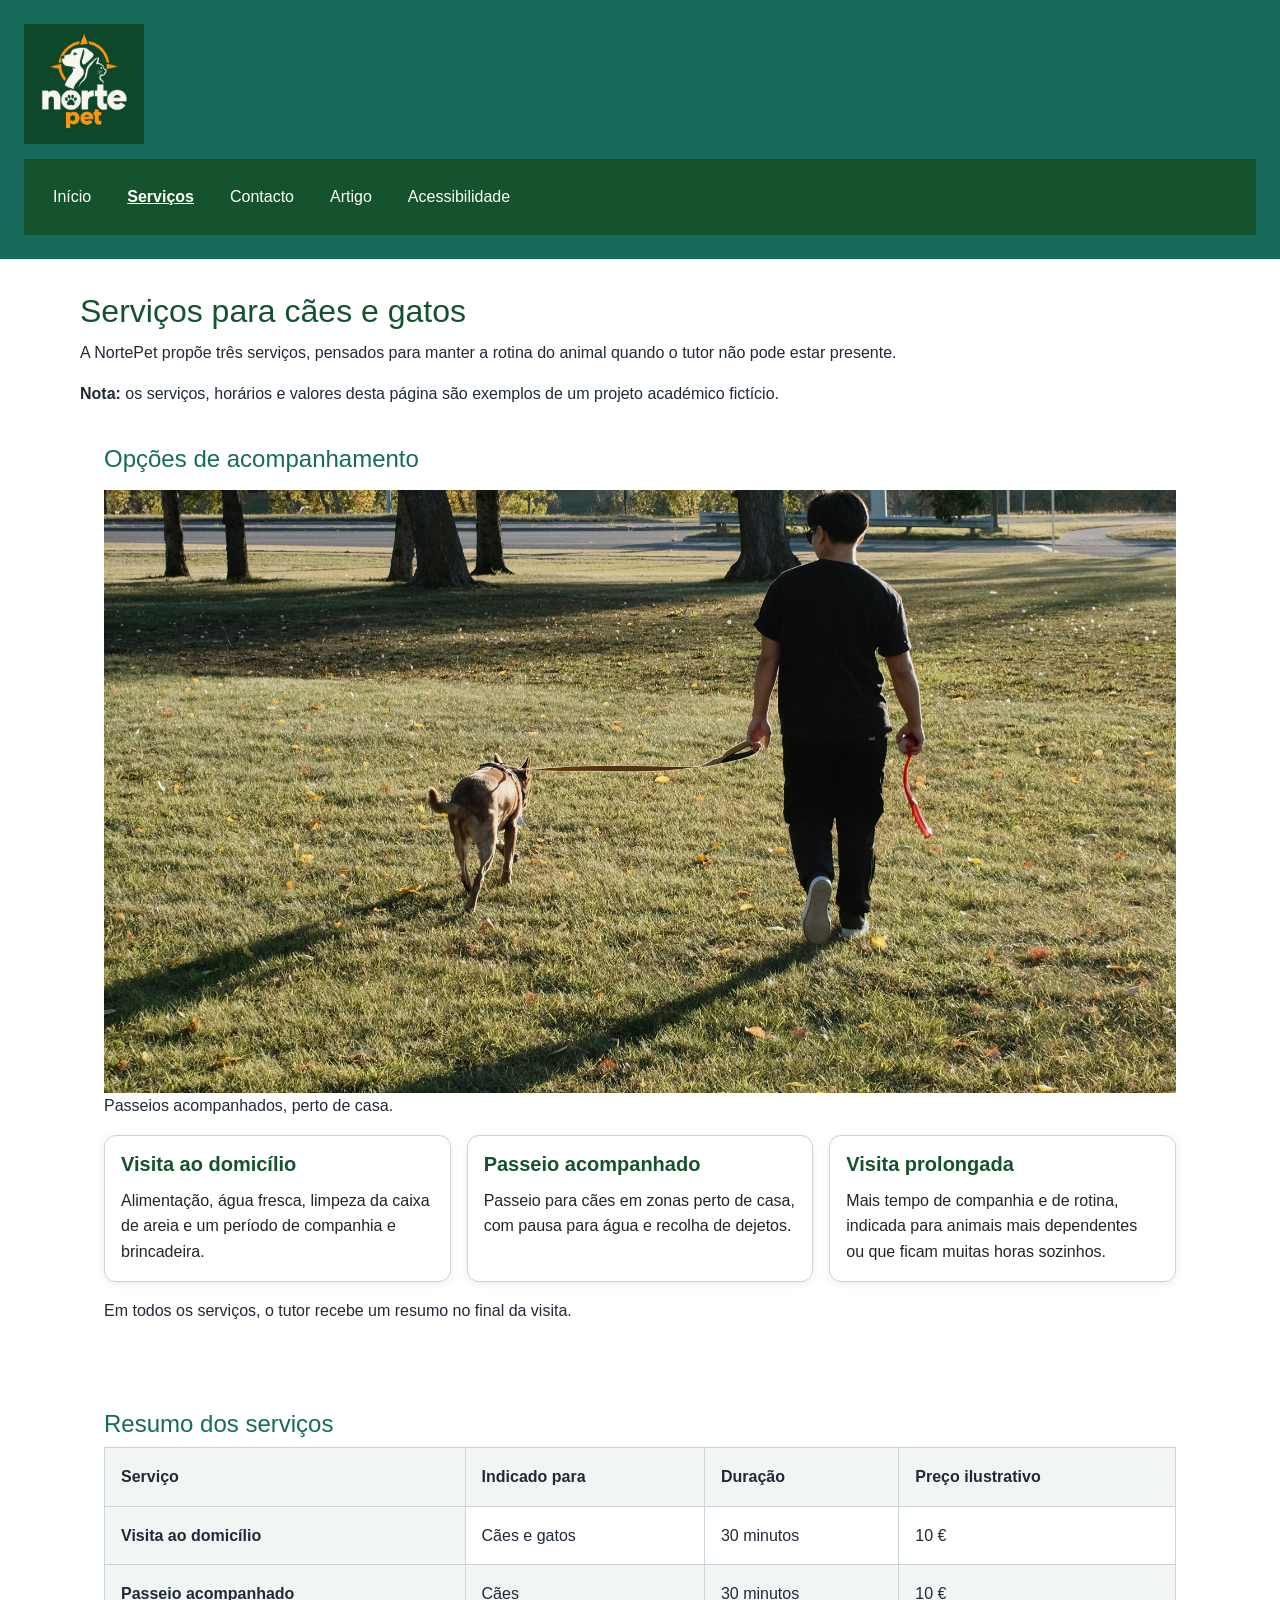
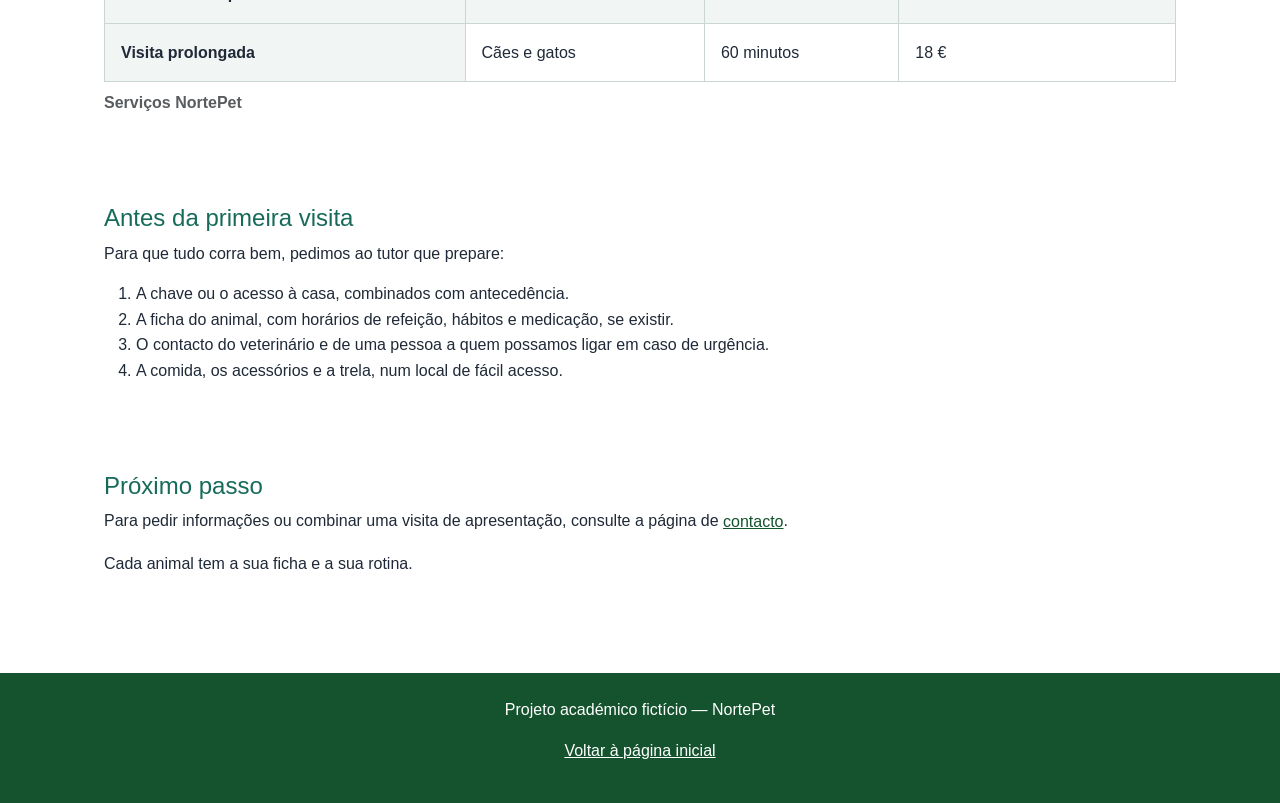
<file: servicos.html>
<!DOCTYPE html>
<html lang="pt-PT">
<head>
    <meta charset="UTF-8">
    <meta name="viewport" content="width=device-width, initial-scale=1.0">
    <meta name="description" content="Visitas ao domicílio, passeios e visitas prolongadas para cães e gatos em Vila Nova de Gaia: o que inclui cada serviço, duração e valores de exemplo.">
    <title>NortePet | Serviços</title>
    
<!-- Bootstrap 5.3.9 -->
    <link href="https://cdn.jsdelivr.net/npm/bootstrap@5.3.9/dist/css/bootstrap.min.css" 
          rel="stylesheet" 
          integrity="sha384-yEPZ7jP9S0QKiUQ0m3jjsO4ProIW7wvR9gXkI7JOGa2XVsw53Yke2bsdkBbjmmiX" 
          crossorigin="anonymous">

<!-- Estilos personalizados NortePet -->
    <link rel="stylesheet" href="estilos.css">
    
<!-- Personalizacoes Bootstrap - E6 -->
    <link rel="stylesheet" href="bootstrap-personalizado.css">


</head>
<body>
    <header>
        <p>
            <a href="index.html">
                <img src="images/logo.png"
                     width="120"
                     height="120"
                     alt="NortePet — página inicial">
            </a>
        </p>
        <nav aria-label="Navegação principal">
            <ul>
                <li><a href="index.html">Início</a></li>
                <li><a href="servicos.html" aria-current="page">Serviços</a></li>
                <li><a href="contacto.html">Contacto</a></li>
                <li><a href="artigo.html">Artigo</a></li>
                <li><a href="acessibilidade.html">Acessibilidade</a></li>
            </ul>
        </nav>
    </header>

    <main>
        <h1>Serviços para cães e gatos</h1>
        <p>A NortePet propõe três serviços, pensados para manter a rotina do animal quando o tutor não pode estar presente.</p>

        <aside>
            <p><strong>Nota:</strong> os serviços, horários e valores desta página são exemplos de um projeto académico fictício.</p>
        </aside>

        <section>
            <h2>Opções de acompanhamento</h2>
            <figure>
            <img src="images/passeio.jpg"
                class="foto-larga"
                alt="Pessoa a passear um cão num parque.">

                <figcaption>Passeios acompanhados, perto de casa.</figcaption>
            </figure>
            
        
        <!-- E6 - Grelha Bootstrap com Cards -->
        <ul class="row row-cols-1 row-cols-md-2 row-cols-lg-3 g-3 list-unstyled">
        
            <li class="col">
                <div class="card h-100">
                    <div class="card-body">
                        <h3 class="card-title h5">
                            Visita ao domicílio
                        </h3>
                        <p class="card-text">
                            Alimentação, água fresca, limpeza
                            da caixa de areia e um período
                            de companhia e brincadeira.
                        </p>
                    </div>
                </div>
            </li>
        
            <li class="col">
                <div class="card h-100">
                    <div class="card-body">
                        <h3 class="card-title h5">
                            Passeio acompanhado
                        </h3>
                        <p class="card-text">
                            Passeio para cães em zonas perto
                            de casa, com pausa para água
                            e recolha de dejetos.
                        </p>
                    </div>
                </div>
            </li>
        
            <li class="col">
                <div class="card h-100">
                    <div class="card-body">
                        <h3 class="card-title h5">
                            Visita prolongada
                        </h3>
                        <p class="card-text">
                            Mais tempo de companhia e de
                            rotina, indicada para animais
                            mais dependentes ou que ficam
                            muitas horas sozinhos.
                        </p>
                    </div>
                </div>
            </li>
        
        </ul>



            <p>Em todos os serviços, o tutor recebe um resumo no final da visita.</p>
        </section>

        <section>
            <h2>Resumo dos serviços</h2>
            <table>
                <caption>Serviços NortePet</caption>
                <thead>
                    <tr>
                        <th scope="col">Serviço</th>
                        <th scope="col">Indicado para</th>
                        <th scope="col">Duração</th>
                        <th scope="col">Preço ilustrativo</th>
                    </tr>
                </thead>
                <tbody>
                    <tr>
                        <th scope="row">Visita ao domicílio</th>
                        <td>Cães e gatos</td>
                        <td><time datetime="PT30M">30 minutos</time></td>
                        <td>10 €</td>
                    </tr>
                    <tr>
                        <th scope="row">Passeio acompanhado</th>
                        <td>Cães</td>
                        <td><time datetime="PT30M">30 minutos</time></td>
                        <td>10 €</td>
                    </tr>
                    <tr>
                        <th scope="row">Visita prolongada</th>
                        <td>Cães e gatos</td>
                        <td><time datetime="PT1H">60 minutos</time></td>
                        <td>18 €</td>
                    </tr>
                </tbody>
            </table>
        </section>

        <section>
            <h2>Antes da primeira visita</h2>
            <p>Para que tudo corra bem, pedimos ao tutor que prepare:</p>
            <ol>
                <li>A chave ou o acesso à casa, combinados com antecedência.</li>
                <li>A ficha do animal, com horários de refeição, hábitos e medicação, se existir.</li>
                <li>O contacto do veterinário e de uma pessoa a quem possamos ligar em caso de urgência.</li>
                <li>A comida, os acessórios e a trela, num local de fácil acesso.</li>
            </ol>
        </section>

        <section>
            <h2>Próximo passo</h2>
            <p>Para pedir informações ou combinar uma visita de apresentação, consulte a página de <a href="contacto.html">contacto</a>.</p>
            <figure>
                <figcaption>Cada animal tem a sua ficha e a sua rotina.</figcaption>
            </figure>
        </section>
    </main>

    <footer>
        <p>Projeto académico fictício — NortePet</p>
        <p><a href="index.html">Voltar à página inicial</a></p>
    </footer>
</body>
</html>
</file>
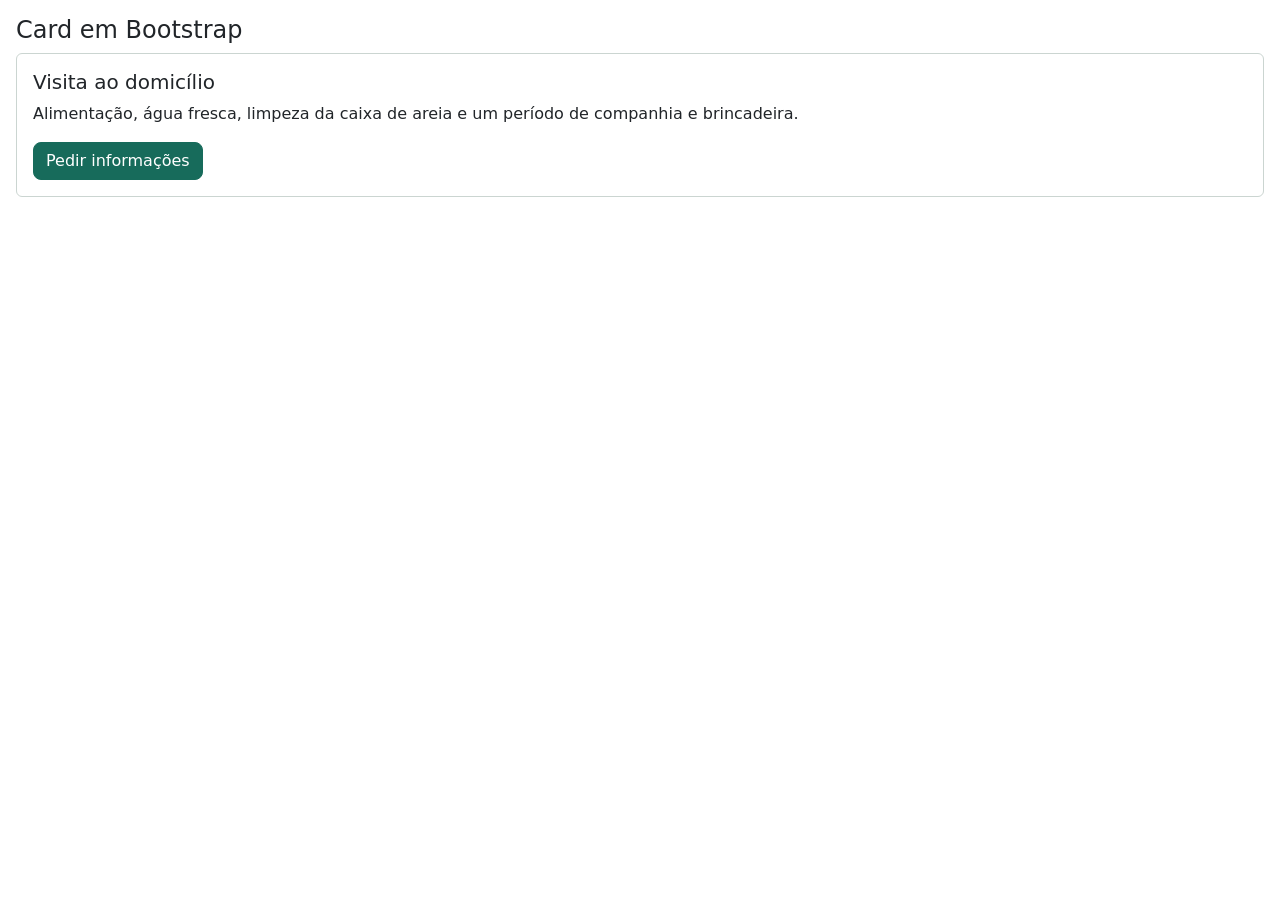
<file: comparacao/bootstrap.html>
<!DOCTYPE html>
<html lang="pt-PT">
<head>
  <meta charset="UTF-8">
  <meta name="viewport" content="width=device-width, initial-scale=1.0">
  <title>Card — Bootstrap 5.3.9</title>
  <link href="https://cdn.jsdelivr.net/npm/bootstrap@5.3.9/dist/css/bootstrap.min.css" rel="stylesheet" integrity="sha384-yEPZ7jP9S0QKiUQ0m3jjsO4ProIW7wvR9gXkI7JOGa2XVsw53Yke2bsdkBbjmmiX" crossorigin="anonymous">
  <style>
.btn-primary{--bs-btn-bg:#176B5B;--bs-btn-border-color:#176B5B;--bs-btn-hover-bg:#14532D;--bs-btn-hover-border-color:#14532D;--bs-btn-border-radius:8px}
.card{--bs-card-border-color:#CBD5D1}
  </style>
</head>
<body>
  <main class="p-3">
    <h1 class="h4">Card em Bootstrap</h1>
    <div class="card">
      <div class="card-body">
        <h2 class="card-title h5">Visita ao domicílio</h2>
        <p class="card-text">Alimentação, água fresca, limpeza da caixa de areia e um período de companhia e brincadeira.</p>
        <a href="#" class="btn btn-primary">Pedir informações</a>
      </div>
    </div>
  </main>
</body>
</html>
</file>
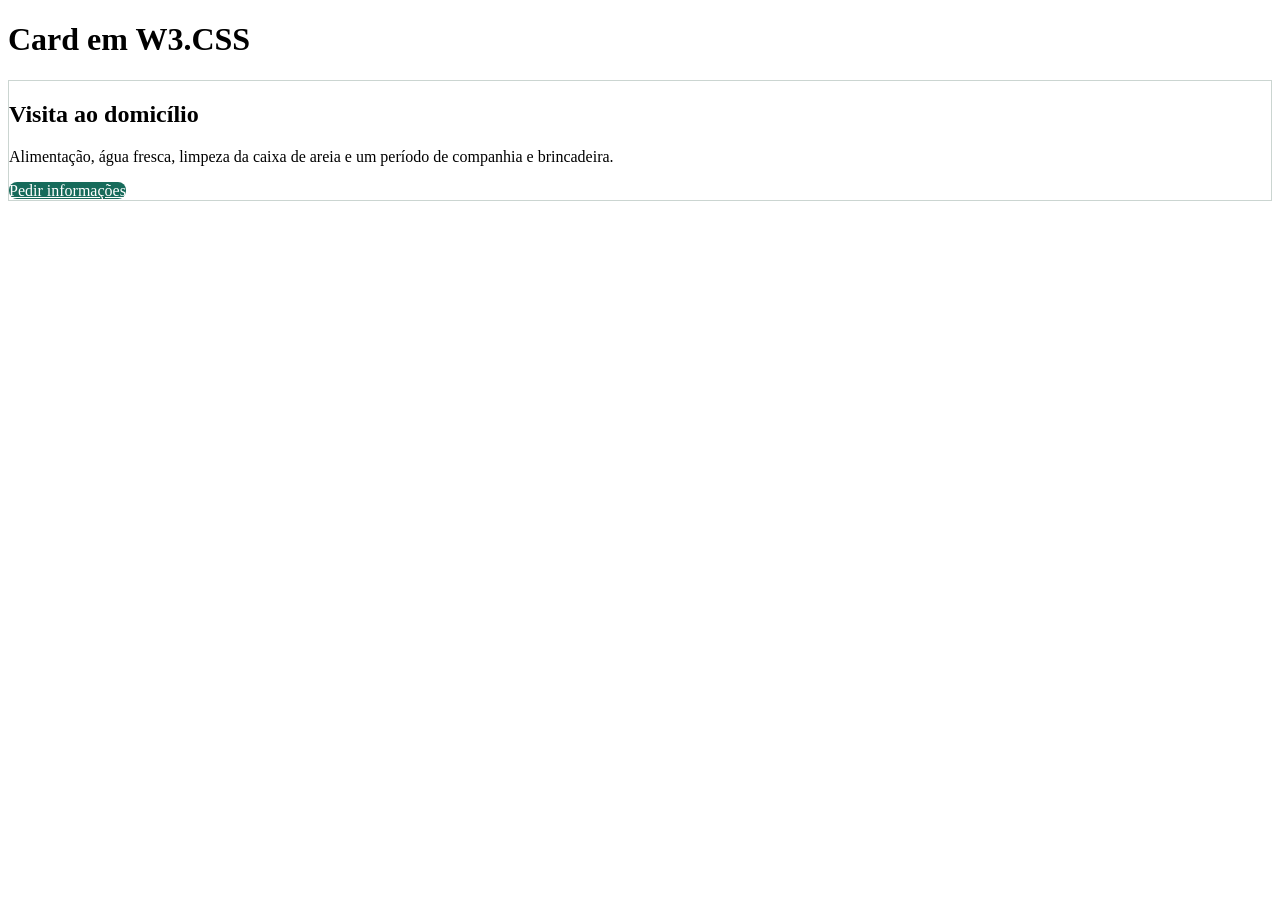
<file: comparacao/w3css.html>
<!DOCTYPE html>
<html lang="pt-PT">
<head>
  <meta charset="UTF-8">
  <meta name="viewport" content="width=device-width, initial-scale=1.0">
  <title>Card — W3.CSS 5</title>
  <link rel="stylesheet" href="https://www.w3schools.com/w3css/5/w3.css">
  <style>
.w3-button{background-color:#176B5B;color:#fff;border-radius:8px}
.w3-button:hover{background-color:#14532D!important;color:#fff!important}
.w3-card{border:1px solid #CBD5D1}
  </style>
</head>
<body>
  <main class="w3-container">
    <h1>Card em W3.CSS</h1>
    <div class="w3-card">
      <header class="w3-container w3-light-grey"><h2>Visita ao domicílio</h2></header>
      <div class="w3-container">
        <p>Alimentação, água fresca, limpeza da caixa de areia e um período de companhia e brincadeira.</p>
      </div>
      <a href="#" class="w3-button w3-block">Pedir informações</a>
    </div>
  </main>
</body>
</html>
</file>
<file: estilos.css>
/* 1. Cores e tipografia */
:root {
    --cor-primaria: #176B5B;
    --cor-secundaria: #14532D;
    --cor-destaque: #A65300;
    --cor-fundo: #FFFFFF;
    --cor-fundo-suave: #F1F5F4;
    --cor-texto: #1F2937;
    --cor-borda: #CBD5D1;

    --fonte-principal: Arial, Helvetica, sans-serif;
}


/* 2. Estilos gerais */
body {
    font-family: var(--fonte-principal);
    background-color: var(--cor-fundo);
    color: var(--cor-texto);
    margin: 0;
    line-height: 1.6;
}

/* 3. Cabeçalho */
header {
    background-color: var(--cor-primaria);
    color: #FFFFFF;
    padding: 20px;
}

/* 4. Navegação */
nav {
    background-color: var(--cor-secundaria);
    padding: 15px;
}

nav a {
    color: #FFFFFF;
    text-decoration: none;
    margin-right: 15px;
}

nav a:hover {
    text-decoration: underline;
}

/* 5. Conteúdo principal */
main {
    padding: 25px;
}

/* 6. Títulos */
h1 {
    color: var(--cor-secundaria);
    font-size: 2rem;
}

h2 {
    color: var(--cor-primaria);
    font-size: 1.5rem;
}

/* 7. Parágrafos */
p {
    margin-bottom: 15px;
}

/* 8. Secções */
section {
    margin-bottom: 30px;
    padding: 15px;
}

/* 9. Imagens */
img {
    max-width: 100%;
    height: auto;
}

/* 10. Ligações */
a {
    color: var(--cor-secundaria);
}

/* 11. Listas */
ul {
    padding-left: 25px;
}

/* 12. Tabelas */
table {
    width: 100%;
    border-collapse: collapse;
}

th, td {
    border: 1px solid var(--cor-borda);
    padding: 10px;
    text-align: left;
}

th {
    background-color: var(--cor-fundo-suave);
}

/* 13. Formulários */
form {
    background-color: var(--cor-fundo-suave);
    padding: 20px;
}

label {
    display: block;
    margin-bottom: 5px;
    font-weight: bold;
}

input, select, textarea {
    padding: 10px;
    margin-bottom: 15px;
    border: 1px solid var(--cor-borda);
    font-family: inherit;
}

/* 14. Botões */
button {
    background-color: var(--cor-primaria);
    color: white;
    border: none;
    padding: 12px 20px;
    cursor: pointer;
}

button:hover {
    background-color: var(--cor-secundaria);
}

/* 15. Rodapé */
footer {
    background-color: var(--cor-secundaria);
    color: white;
    padding: 20px;
    text-align: center;
}

/* 16. Acessibilidade */
a:focus-visible,
button:focus-visible,
input:focus-visible,
select:focus-visible,
textarea:focus-visible {
    outline: 3px solid #A65300;
    outline-offset: 3px;
}

/* 17. Ligações sobre fundos escuros */
header a,
footer a {
    color: #FFFFFF;
}

/* 18. Bordas dos campos do formulário (contraste mínimo 3:1) */
input, select, textarea {
    border: 1px solid #6B7280;
}

/* 19. Menu horizontal */
nav ul {
    display: flex;
    flex-wrap: wrap;
    gap: 0.5rem;
    list-style: none;
    margin: 0;
    padding: 0;
}

nav a {
    display: inline-block;
    padding: 8px 12px;
    margin-right: 0;
}

/* Indica a página atual sem depender só da cor */
nav a[aria-current="page"] {
    font-weight: bold;
    text-decoration: underline;
}

/* 20. Logótipo no cabeçalho */
header p {
    margin: 0 0 15px;
}

header img {
    display: block;
}

/* Foco visível sobre o fundo verde do cabeçalho */
header a:focus-visible {
    outline-color: #FFFFFF;
}

/* 21. Título do artigo dentro do cabeçalho do artigo */
article header h1 {
    color: #FFFFFF;
}


/* 22. Modelo de caixa e espaçamentos */
*, *::before, *::after {
    box-sizing: border-box;
}

:root {
    --espaco-1: 0.5rem;
    --espaco-2: 1rem;
    --espaco-3: 1.5rem;
    --espaco-4: 2rem;
}

header, footer, main {
    padding: var(--espaco-3);
}

section {
    margin-bottom: var(--espaco-4);
    padding: var(--espaco-2);
}

th, td {
    padding: var(--espaco-2);
}

button {
    padding: var(--espaco-2) var(--espaco-3);
}

/* 23. Tabelas e formulários segundo o guia de estilo */
caption {
    font-weight: bold;
    text-align: left;
    margin-bottom: var(--espaco-1);
}

tbody tr:nth-child(even) {
    background-color: var(--cor-fundo-suave);
}

form p > label {
    display: block;
    margin-bottom: var(--espaco-1);
}

input[type="text"], input[type="email"], input[type="tel"],
input[type="date"], select, textarea {
    width: 100%;
    max-width: 30rem;
    margin-bottom: var(--espaco-2);
}

fieldset {
    border: 1px solid var(--cor-borda);
    margin-bottom: var(--espaco-2);
    padding: var(--espaco-2);
}

/* 24. Título do índice do artigo sobre fundo escuro */
nav h2 {
    color: #FFFFFF;
}


/* ===================================
   NORTEPET - ENTREGA 5
   Design responsivo: Mobile First
   =================================== */

/* 25. Estilos base para telemóveis */
main {
    width: 100%;
    max-width: 1200px;
    margin: 0 auto;
    padding: 1rem;
}

section {
    min-width: 0;
    padding: 1rem;
    margin-bottom: 1.5rem;
}

article, aside, form, fieldset {
    min-width: 0;
}

figure {
    margin: 1rem 0;
}

h1 {
    font-size: 1.6rem;
    line-height: 1.3;
}

h2 {
    font-size: 1.3rem;
}

a {
    overflow-wrap: anywhere;
}

/* Navegação vertical em ecrãs pequenos */
nav ul {
    flex-direction: column;
    align-items: flex-start;
}

/* 26. Ecrãs a partir de 480px */
@media (min-width: 480px) {
    nav ul {
        flex-direction: row;
        align-items: center;
    }

    main {
        padding: 1.5rem;
    }
}

/* 27. Tablets a partir de 768px */
@media (min-width: 768px) {
    main {
        padding: 2rem;
    }

    section {
        padding: 1.5rem;
    }

    h1 {
        font-size: 1.9rem;
    }
}

/* 28. Computadores a partir de 1024px */
@media (min-width: 1024px) {
    main {
        padding: 2rem 2.5rem;
    }

    h1 {
        font-size: 2rem;
    }

    h2 {
        font-size: 1.5rem;
    }
}


/* 29. Grelha responsiva de serviços */
.grelha-servicos {
    display: grid;
    grid-template-columns: 1fr;
    gap: 1rem;
    list-style: none;
    padding: 0;
    margin: 1rem 0;
}

.grelha-servicos li {
    background-color: var(--cor-fundo-suave);
    border: 1px solid var(--cor-borda);
    border-radius: 8px;
    padding: 1.5rem;
    min-width: 0;
}

/* Tablets: 2 colunas */
@media (min-width: 768px) {
    .grelha-servicos {
        grid-template-columns: repeat(2, minmax(0, 1fr));
    }
}

/* Computadores: 3 colunas */
@media (min-width: 1024px) {
    .grelha-servicos {
        grid-template-columns: repeat(3, minmax(0, 1fr));
    }
}


/* ===================================
   E5 - Adaptação a ecrãs pequenos
   e acessibilidade tátil
   =================================== */

/* 30. Evitar conteúdos demasiado largos */
html, body {
    max-width: 100%;
}

main, section, article, figure,
form, fieldset {
    min-width: 0;
}

img, svg, video {
    max-width: 100%;
    height: auto;
}

/* 31. Textos e tabelas responsivos */
a {
    display: inline-block;
    min-width: 24px;
    min-height: 24px;
    max-width: 100%;
    overflow-wrap: anywhere;
    vertical-align: middle;
}

table {
    overflow-wrap: anywhere;
}

@media (max-width: 767px) {
    table {
        display: block;
        width: 100%;
        overflow-x: auto;
    }
}

/* 32. Botões e navegação acessíveis */
nav a {
    display: inline-flex;
    align-items: center;
    min-height: 44px;
    padding: 10px 14px;
}

button,
input[type="submit"],
input[type="reset"] {
    min-width: 44px;
    min-height: 44px;
}

/* 33. Caixas de seleção e opções */
input[type="checkbox"],
input[type="radio"] {
    width: 24px;
    height: 24px;
    min-width: 24px;
    min-height: 24px;
    vertical-align: middle;
    cursor: pointer;
}

input, select, textarea {
    max-width: 100%;
}

/* 34. Menu adaptado a telemóveis */
@media (max-width: 479px) {
    nav ul {
        width: 100%;
    }

    nav li {
        width: 100%;
    }

    nav a {
        width: 100%;
    }
}


/* Imagens horizontais responsivas */
.foto-larga {
    display: block;
    width: 100%;
    max-width: 100%;
    aspect-ratio: 16 / 9;
    object-fit: cover;
}


/* Imagens horizontais responsivas */
.foto-larga {
    display: block;
    width: 100%;
    max-width: 100%;
    aspect-ratio: 16 / 9;
    object-fit: cover;
}
</file>
